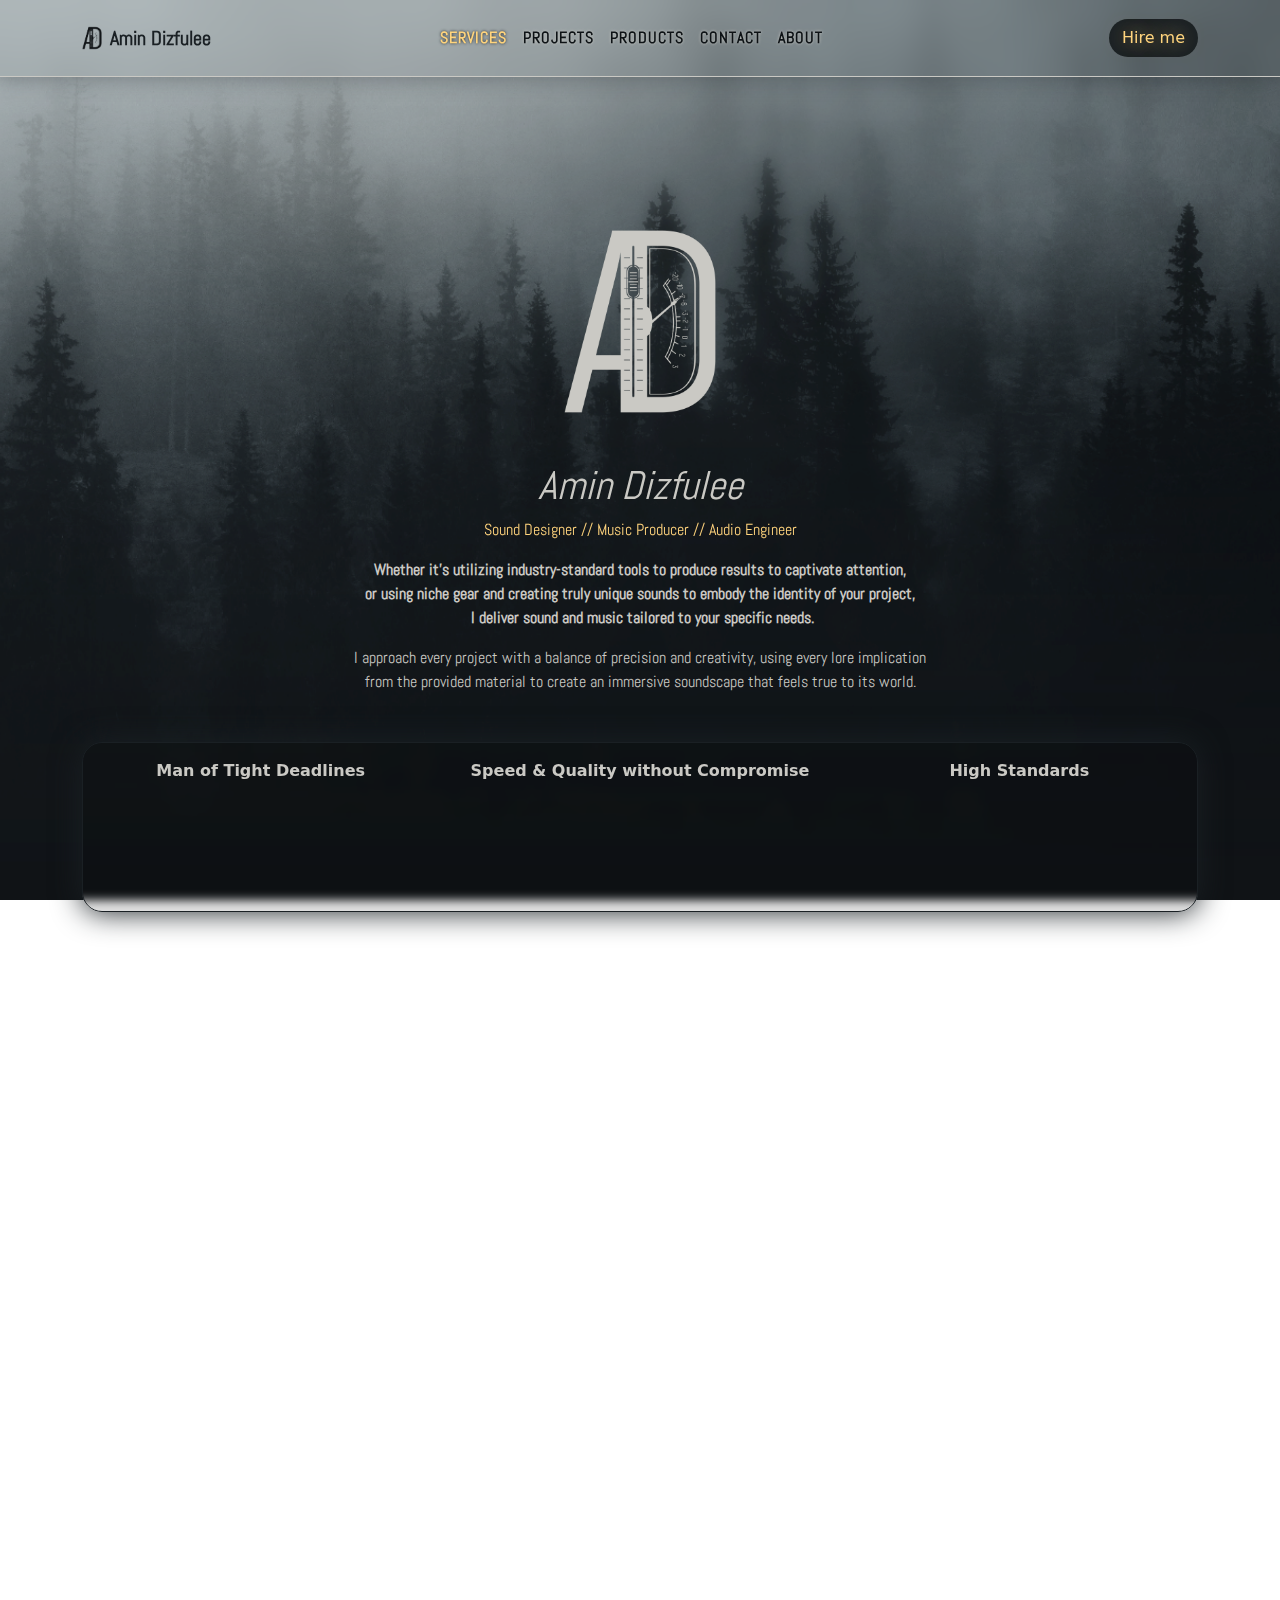
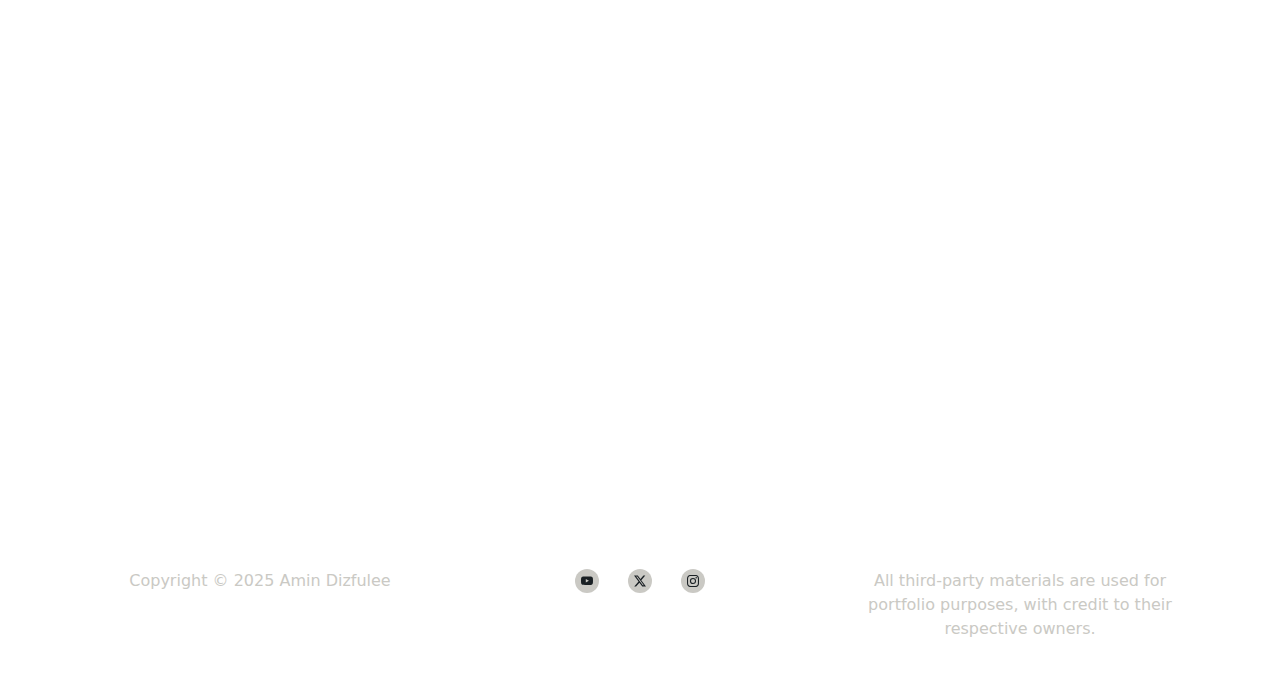
<file: index.html>
<!DOCTYPE html>
<html data-bs-theme="light" lang="en">

<head>
    <meta charset="utf-8">
    <meta name="viewport" content="width=device-width, initial-scale=1.0, shrink-to-fit=no">
    <title>Amin Dizfulee</title>
    <meta name="twitter:description" content="Official website for Amin Dizfulee. Sound Designer and Mix Engineer.">
    <meta name="twitter:card" content="summary">
    <meta property="og:type" content="website">
    <meta name="twitter:title" content="Amin Dizfulee">
    <meta name="description" content="Official website for Amin Dizfulee. Sound Designer and Mix Engineer.">
    <meta property="og:image" content="assets/img/logo-dark-blue.png">
    <link rel="stylesheet" href="assets/bootstrap/css/bootstrap.min.css">
    <link rel="stylesheet" href="https://fonts.googleapis.com/css?family=Abel&amp;display=swap">
    <link rel="stylesheet" href="assets/css/bss-overrides.css">
    <link rel="stylesheet" href="assets/css/aos.min.css">
    <link rel="stylesheet" href="assets/css/Navbar-Centered-Links-icons.css">
    <link rel="stylesheet" href="assets/css/styles.css">
</head>

<body style="background-image: url(&quot;assets/img/background.png&quot;);background-repeat: no-repeat;background-size: cover;background-position: center;background-attachment: fixed;">
    <nav class="navbar navbar-expand-md bg-body py-3" data-aos="fade-down" data-aos-duration="500" data-aos-delay="200" style="background: transparent!important;box-shadow: 0px 0px 20px 2px rgba(26,32,36,0.32);">
        <div class="container"><a class="navbar-brand d-flex align-items-center" href="index.html"><img class="img-fluid me-2" width="943" height="1172" src="assets/img/dark-blue-logo.png" style="width: 20px;"><span style="font-family: Abel, sans-serif;font-weight: bold;color: #1a2024;">Amin Dizfulee</span></a><button data-bs-toggle="collapse" class="navbar-toggler" data-bs-target="#navcol-3"><span class="visually-hidden">Toggle navigation</span><span class="navbar-toggler-icon"></span></button>
            <div class="collapse navbar-collapse me-6" id="navcol-3">
                <ul class="navbar-nav mx-auto">
                    <li class="nav-item"><a class="nav-link active" href="#" style="color: #ffd47d;font-weight: bold;font-family: Abel, sans-serif;border-style: none;text-shadow: 0px 0px 3px #1a2024;">Services</a></li>
                    <li class="nav-item"><a class="nav-link" href="projects.html" style="color: #0d1215;font-weight: bold;font-family: Abel, sans-serif;text-shadow: 0px 0px 3px #cac9c4;">Projects</a></li>
                    <li class="nav-item"><a class="nav-link" href="products.html" style="color: #0d1215;font-weight: bold;font-family: Abel, sans-serif;text-shadow: 0px 0px 3px #cac9c4;">Products</a></li>
                    <li class="nav-item"><a class="nav-link" href="contact.html" style="color: #0d1215;font-weight: bold;font-family: Abel, sans-serif;text-shadow: 0px 0px 3px #cac9c4;">Contact</a></li>
                    <li class="nav-item"><a class="nav-link" href="about.html" style="color: #0d1215;font-weight: bold;font-family: Abel, sans-serif;text-shadow: 0px 0px 3px #cac9c4;">About</a></li>
                </ul>
            </div><a href="contact.html"><button class="btn hire-btn" type="button" style="background: #1a2024;color: #ffd47d;border-color: transparent;border-radius: 50px;text-shadow: 0px 0px 20px rgba(255,212,125,0.78);">Hire me</button></a>
        </div>
    </nav>
    <section class="mb-0">
        <div class="container" style="/*background-image: url('assets/img/background.png');*/background-attachment: fixed;background-size: cover;background-position: center;justify-content: center;align-items: center;">
            <div class="d-flex" style="flex-direction: column;align-items: center;justify-content: center;position: relative;z-index: 2;"><img class="img-fluid d-flex mt-8" width="943" height="1172" data-aos="fade-up" data-aos-duration="700" data-aos-delay="100" data-aos-once="true" src="assets/img/logo-dark-blue.png" style="width: 200px;transform: scale(0.80);">
                <h1 class="mt-3" data-aos="fade-up" data-aos-duration="700" data-aos-delay="150" data-aos-once="true" style="color: #cac9c4;font-style: italic;font-family: Abel, sans-serif;">Amin Dizfulee</h1>
                <p data-aos="fade-up" data-aos-duration="700" data-aos-delay="200" data-aos-once="true" style="color: #ffd47d;z-index: 1;font-family: Abel, sans-serif;text-align: center;">Sound Designer // Music Producer // Audio Engineer</p>
            </div>
            <section>
                <div>
                    <p data-aos="fade-up" data-aos-duration="700" data-aos-delay="250" data-aos-once="true" style="color: #cac9c4;font-family: Abel, sans-serif;text-align: center;font-weight: bold;">Whether it's utilizing industry-standard tools to produce results to captivate attention,<br>or using niche gear and creating truly unique sounds to embody the identity of your project,<br>&nbsp;I deliver sound and music tailored to your specific needs.</p>
                    <p data-aos="fade-up" data-aos-duration="700" data-aos-delay="250" data-aos-once="true" style="color: #cac9c4;font-family: Abel, sans-serif;text-align: center;">I approach every project with a balance of precision and creativity,&nbsp;using every lore implication<br>from the provided material to create an immersive soundscape that feels true to its world.</p>
                </div>
            </section>
        </div>
    </section>
    <section class="mt-5" data-aos="fade-up" data-aos-duration="700" data-aos-delay="200" data-aos-once="true">
        <div class="container">
            <div class="pt-3 mb-0 pb-3" style="background: rgba(0,0,0,0.13);backdrop-filter: blur(5px);-webkit-backdrop-filter: blur(5px);text-align: center;border: 1px solid rgb(26,32,36);border-radius: 20px;box-shadow: 0 0 30px rgb(26,32,36);">
                <div class="row gy-3 row-cols-1 row-cols-sm-1 row-cols-md-3 row-cols-lg-3 row-cols-xl-3 row-cols-xxl-3 ms-xxl-5 me-xxl-5" data-aos="fade-up" data-aos-duration="700" data-aos-once="true">
                    <div class="col">
                        <p class="mb-3" data-aos="fade-up" data-aos-duration="700" data-aos-delay="100" data-aos-once="true" style="color: #cac9c4;text-align: center;font-weight: bold;">Man of Tight Deadlines</p>
                        <p class="mb-0" data-aos="fade-up" data-aos-duration="700" data-aos-delay="200" data-aos-once="true" style="color: #cac9c4;text-align: center;">Doing crunch work for far longer than one should, I have honed my craft to fit tight schedules. Your projects will always be delivered on time.</p>
                    </div>
                    <div class="col">
                        <p class="mb-3" data-aos="fade-up" data-aos-duration="700" data-aos-delay="100" data-aos-once="true" style="color: #cac9c4;text-align: center;font-weight: bold;">Speed &amp; Quality without Compromise</p>
                        <p class="mb-0" data-aos="fade-up" data-aos-duration="700" data-aos-delay="200" data-aos-once="true" style="color: #cac9c4;text-align: center;">I take pride in my efficiency at every job. You can rest assured that my speed never comes at the expense of quality.</p>
                    </div>
                    <div class="col">
                        <p class="mb-3" data-aos="fade-up" data-aos-duration="700" data-aos-delay="100" data-aos-once="true" style="color: #cac9c4;text-align: center;font-weight: bold;">High Standards</p>
                        <p class="mb-0" data-aos="fade-up" data-aos-duration="700" data-aos-delay="200" data-aos-once="true" style="color: #cac9c4;text-align: center;">I have very high expectations when it comes to audio quality. I will elevate your soundscape to those standards. It's only fair to honor the trust you put in me.</p>
                    </div>
                </div>
            </div>
        </div>
    </section>
    <section class="mt-5" data-aos="fade-up" data-aos-duration="700" data-aos-delay="200" data-aos-once="true">
        <div class="container">
            <div class="row gx-4 gy-4 row-cols-1 row-cols-sm-1 row-cols-md-2 row-cols-lg-2 row-cols-xl-2 row-cols-xxl-2 project-row" style="text-align: center;">
                <div class="col"><iframe width="560" height="315" src="https://www.youtube.com/embed/05fhS7g4iDM?si=BMagwPBEITa4mrzh" title="YouTube video player" frameborder="0" allow="accelerometer; autoplay; clipboard-write; encrypted-media; gyroscope; picture-in-picture; web-share" referrerpolicy="strict-origin-when-cross-origin" allowfullscreen></iframe>
                    <h1 style="color: #cac9c4;">BLOODPACT SOUNDTRACK</h1>
                    <p class="mb-1" style="color: #cac9c4;">Role: Composer, Producer, Mix Engineer</p>
                    <p style="color: #cac9c4;font-weight: bold;">Music</p>
                </div>
                <div class="col"><iframe width="560" height="315" src="https://www.youtube.com/embed/g6D-C0aAsO4?si=zvMzOP1CUYr0EhWN" title="YouTube video player" frameborder="0" allow="accelerometer; autoplay; clipboard-write; encrypted-media; gyroscope; picture-in-picture; web-share" referrerpolicy="strict-origin-when-cross-origin" allowfullscreen></iframe>
                    <h1 style="color: #cac9c4;">Genshin Impact [Redesign]</h1>
                    <p class="mb-1" style="color: #cac9c4;">Roles: Sound Designer, Mix Engineer</p>
                    <p style="color: #cac9c4;font-weight: bold;">Sound Design</p>
                </div>
            </div>
        </div>
    </section>
    <section class="mt-4 mt-xxl-5 mb-5" data-aos="fade-up" data-aos-duration="400" data-aos-delay="50" data-aos-once="true" style="color: rgb(255,255,255);text-align: center;"><a class="mt-xxl-0 mb-xxl-0 glow-btn" href="Projects.html" style="text-decoration: none;text-align: center;">
            <h1 class="ms-0 pe-0 mt-0 pt-3 mb-0 pb-3" data-aos="fade-up" data-aos-duration="700" data-aos-once="true" style="color: #ffd47d;font-family: Abel, sans-serif;text-align: center;text-shadow: 0px 0px 20px rgba(255,212,125,0.52);font-size: 25px;text-decoration: none;"><svg xmlns="http://www.w3.org/2000/svg" width="1em" height="1em" fill="currentColor" viewBox="0 0 16 16" class="bi bi-arrow-right me-3 pe-0">
                    <path fill-rule="evenodd" d="M1 8a.5.5 0 0 1 .5-.5h11.793l-3.147-3.146a.5.5 0 0 1 .708-.708l4 4a.5.5 0 0 1 0 .708l-4 4a.5.5 0 0 1-.708-.708L13.293 8.5H1.5A.5.5 0 0 1 1 8"></path>
                </svg>BROWSE MORE PROJECTS<svg xmlns="http://www.w3.org/2000/svg" width="1em" height="1em" fill="currentColor" viewBox="0 0 16 16" class="bi bi-arrow-left ms-3 me-0 pe-0">
                    <path fill-rule="evenodd" d="M15 8a.5.5 0 0 0-.5-.5H2.707l3.147-3.146a.5.5 0 1 0-.708-.708l-4 4a.5.5 0 0 0 0 .708l4 4a.5.5 0 0 0 .708-.708L2.707 8.5H14.5A.5.5 0 0 0 15 8"></path>
                </svg></h1>
        </a></section>
    <section class="mt-5 mt-xxl-5" data-aos="fade-up" data-aos-duration="700" data-aos-delay="200" data-aos-once="true">
        <div class="container">
            <div class="pt-3 mb-0 pb-3" style="background: rgba(0,0,0,0.13);backdrop-filter: blur(5px);-webkit-backdrop-filter: blur(5px);text-align: center;border: 1px solid rgb(26,32,36);border-radius: 20px;box-shadow: 0 0 30px rgb(26,32,36);">
                <h1 class="mt-0 pt-0 mb-4 pb-3" data-aos="fade-up" data-aos-duration="700" data-aos-delay="350" data-aos-once="true" style="color: #ffd47d;font-family: Abel, sans-serif;text-align: center;text-shadow: 0px 0px 20px rgba(255,212,125,0.52);">Services</h1>
                <div class="row gy-3 row-cols-sm-1 row-cols-md-3 row-cols-lg-3 row-cols-xl-3 row-cols-xxl-3 ms-xxl-" data-aos="fade-up" data-aos-duration="700" data-aos-once="true">
                    <div class="col">
                        <p style="color: #cac9c4;text-align: center;font-weight: bold;">Sound Design</p>
                        <p data-aos="fade-up" data-aos-duration="700" data-aos-delay="50" data-aos-once="true" style="color: #cac9c4;text-align: center;"><svg xmlns="http://www.w3.org/2000/svg" width="1em" height="1em" fill="currentColor" viewBox="0 0 16 16" class="bi bi-check-all me-2 pe-0">
                                <path d="M8.97 4.97a.75.75 0 0 1 1.07 1.05l-3.99 4.99a.75.75 0 0 1-1.08.02L2.324 8.384a.75.75 0 1 1 1.06-1.06l2.094 2.093L8.95 4.992a.252.252 0 0 1 .02-.022zm-.92 5.14.92.92a.75.75 0 0 0 1.079-.02l3.992-4.99a.75.75 0 1 0-1.091-1.028L9.477 9.417l-.485-.486-.943 1.179z"></path>
                            </svg>High Quality Sounds // Guaranteed Clarity</p>
                        <p data-aos="fade-up" data-aos-duration="700" data-aos-delay="100" data-aos-once="true" style="color: #cac9c4;text-align: center;"><svg xmlns="http://www.w3.org/2000/svg" width="1em" height="1em" fill="currentColor" viewBox="0 0 16 16" class="bi bi-check-all me-2 pe-0">
                                <path d="M8.97 4.97a.75.75 0 0 1 1.07 1.05l-3.99 4.99a.75.75 0 0 1-1.08.02L2.324 8.384a.75.75 0 1 1 1.06-1.06l2.094 2.093L8.95 4.992a.252.252 0 0 1 .02-.022zm-.92 5.14.92.92a.75.75 0 0 0 1.079-.02l3.992-4.99a.75.75 0 1 0-1.091-1.028L9.477 9.417l-.485-.486-.943 1.179z"></path>
                            </svg>Limitless Imagination // Unique Tonal Identity</p>
                        <p data-aos="fade-up" data-aos-duration="700" data-aos-delay="150" data-aos-once="true" style="color: #cac9c4;text-align: center;"><svg xmlns="http://www.w3.org/2000/svg" width="1em" height="1em" fill="currentColor" viewBox="0 0 16 16" class="bi bi-check-all me-2 pe-0">
                                <path d="M8.97 4.97a.75.75 0 0 1 1.07 1.05l-3.99 4.99a.75.75 0 0 1-1.08.02L2.324 8.384a.75.75 0 1 1 1.06-1.06l2.094 2.093L8.95 4.992a.252.252 0 0 1 .02-.022zm-.92 5.14.92.92a.75.75 0 0 0 1.079-.02l3.992-4.99a.75.75 0 1 0-1.091-1.028L9.477 9.417l-.485-.486-.943 1.179z"></path>
                            </svg>Versatile Skillset // Ready For Any Context</p>
                    </div>
                    <div class="col">
                        <p style="color: #cac9c4;text-align: center;font-weight: bold;">Music Production</p>
                        <p data-aos="fade-up" data-aos-duration="700" data-aos-delay="50" data-aos-once="true" style="color: #cac9c4;text-align: center;"><svg xmlns="http://www.w3.org/2000/svg" width="1em" height="1em" fill="currentColor" viewBox="0 0 16 16" class="bi bi-check-all me-2 pe-0">
                                <path d="M8.97 4.97a.75.75 0 0 1 1.07 1.05l-3.99 4.99a.75.75 0 0 1-1.08.02L2.324 8.384a.75.75 0 1 1 1.06-1.06l2.094 2.093L8.95 4.992a.252.252 0 0 1 .02-.022zm-.92 5.14.92.92a.75.75 0 0 0 1.079-.02l3.992-4.99a.75.75 0 1 0-1.091-1.028L9.477 9.417l-.485-.486-.943 1.179z"></path>
                            </svg>Realism and Synthesis // Boundless Range</p>
                        <p data-aos="fade-up" data-aos-duration="700" data-aos-delay="100" data-aos-once="true" style="color: #cac9c4;text-align: center;"><svg xmlns="http://www.w3.org/2000/svg" width="1em" height="1em" fill="currentColor" viewBox="0 0 16 16" class="bi bi-check-all me-2 pe-0">
                                <path d="M8.97 4.97a.75.75 0 0 1 1.07 1.05l-3.99 4.99a.75.75 0 0 1-1.08.02L2.324 8.384a.75.75 0 1 1 1.06-1.06l2.094 2.093L8.95 4.992a.252.252 0 0 1 .02-.022zm-.92 5.14.92.92a.75.75 0 0 0 1.079-.02l3.992-4.99a.75.75 0 1 0-1.091-1.028L9.477 9.417l-.485-.486-.943 1.179z"></path>
                            </svg>The Right Palette // Tailored Sounds&nbsp;</p>
                        <p data-aos="fade-up" data-aos-duration="700" data-aos-delay="150" data-aos-once="true" style="color: #cac9c4;text-align: center;"><svg xmlns="http://www.w3.org/2000/svg" width="1em" height="1em" fill="currentColor" viewBox="0 0 16 16" class="bi bi-check-all me-2 pe-0">
                                <path d="M8.97 4.97a.75.75 0 0 1 1.07 1.05l-3.99 4.99a.75.75 0 0 1-1.08.02L2.324 8.384a.75.75 0 1 1 1.06-1.06l2.094 2.093L8.95 4.992a.252.252 0 0 1 .02-.022zm-.92 5.14.92.92a.75.75 0 0 0 1.079-.02l3.992-4.99a.75.75 0 1 0-1.091-1.028L9.477 9.417l-.485-.486-.943 1.179z"></path>
                            </svg>Genre Versatility // Jack of Most Trades</p>
                    </div>
                    <div class="col">
                        <p style="color: #cac9c4;text-align: center;font-weight: bold;">Mixing and Mastering</p>
                        <p data-aos="fade-up" data-aos-duration="700" data-aos-delay="50" data-aos-once="true" style="color: #cac9c4;text-align: center;"><svg xmlns="http://www.w3.org/2000/svg" width="1em" height="1em" fill="currentColor" viewBox="0 0 16 16" class="bi bi-check-all me-2 pe-0">
                                <path d="M8.97 4.97a.75.75 0 0 1 1.07 1.05l-3.99 4.99a.75.75 0 0 1-1.08.02L2.324 8.384a.75.75 0 1 1 1.06-1.06l2.094 2.093L8.95 4.992a.252.252 0 0 1 .02-.022zm-.92 5.14.92.92a.75.75 0 0 0 1.079-.02l3.992-4.99a.75.75 0 1 0-1.091-1.028L9.477 9.417l-.485-.486-.943 1.179z"></path>
                            </svg>Commercial Loudness // Guaranteed Clarity</p>
                        <p data-aos="fade-up" data-aos-duration="700" data-aos-delay="50" data-aos-once="true" style="color: #cac9c4;text-align: center;"><svg xmlns="http://www.w3.org/2000/svg" width="1em" height="1em" fill="currentColor" viewBox="0 0 16 16" class="bi bi-check-all me-2 pe-0">
                                <path d="M8.97 4.97a.75.75 0 0 1 1.07 1.05l-3.99 4.99a.75.75 0 0 1-1.08.02L2.324 8.384a.75.75 0 1 1 1.06-1.06l2.094 2.093L8.95 4.992a.252.252 0 0 1 .02-.022zm-.92 5.14.92.92a.75.75 0 0 0 1.079-.02l3.992-4.99a.75.75 0 1 0-1.091-1.028L9.477 9.417l-.485-.486-.943 1.179z"></path>
                            </svg>Industry-Standard Gear // Audio Precision</p>
                        <p data-aos="fade-up" data-aos-duration="700" data-aos-delay="150" data-aos-once="true" style="color: #cac9c4;text-align: center;"><svg xmlns="http://www.w3.org/2000/svg" width="1em" height="1em" fill="currentColor" viewBox="0 0 16 16" class="bi bi-check-all me-2 pe-0">
                                <path d="M8.97 4.97a.75.75 0 0 1 1.07 1.05l-3.99 4.99a.75.75 0 0 1-1.08.02L2.324 8.384a.75.75 0 1 1 1.06-1.06l2.094 2.093L8.95 4.992a.252.252 0 0 1 .02-.022zm-.92 5.14.92.92a.75.75 0 0 0 1.079-.02l3.992-4.99a.75.75 0 1 0-1.091-1.028L9.477 9.417l-.485-.486-.943 1.179z"></path>
                            </svg>Gritty or Smooth // Perfect Tonal Balance</p>
                    </div>
                </div>
            </div>
        </div>
    </section>
    <section class="mt-4 mt-xxl-5 mb-5" data-aos="fade-up" data-aos-duration="400" data-aos-delay="50" data-aos-once="true" style="color: rgb(255,255,255);text-align: center;"><a class="glow-btn" href="contact.html" style="text-decoration: none;">
            <h1 class="ms-0 pe-0 mt-0 pt-3 mb-0 pb-3" data-aos="fade-up" data-aos-duration="700" data-aos-once="true" style="color: #ffd47d;font-family: Abel, sans-serif;text-align: center;text-shadow: 0px 0px 20px rgba(255,212,125,0.52);font-size: 25px;text-decoration: none;"><svg xmlns="http://www.w3.org/2000/svg" width="1em" height="1em" fill="currentColor" viewBox="0 0 16 16" class="bi bi-arrow-right me-3 pe-0">
                    <path fill-rule="evenodd" d="M1 8a.5.5 0 0 1 .5-.5h11.793l-3.147-3.146a.5.5 0 0 1 .708-.708l4 4a.5.5 0 0 1 0 .708l-4 4a.5.5 0 0 1-.708-.708L13.293 8.5H1.5A.5.5 0 0 1 1 8"></path>
                </svg>I AM AVAILABLE - HIRE ME!<svg xmlns="http://www.w3.org/2000/svg" width="1em" height="1em" fill="currentColor" viewBox="0 0 16 16" class="bi bi-arrow-left ms-3 me-0 pe-0">
                    <path fill-rule="evenodd" d="M15 8a.5.5 0 0 0-.5-.5H2.707l3.147-3.146a.5.5 0 1 0-.708-.708l-4 4a.5.5 0 0 0 0 .708l4 4a.5.5 0 0 0 .708-.708L2.707 8.5H14.5A.5.5 0 0 0 15 8"></path>
                </svg></h1>
        </a></section>
    <footer class="text-center bg-body py-4" style="background: transparent!important;">
        <div class="container">
            <div class="row row-cols-1 row-cols-lg-3">
                <div class="col">
                    <p class="my-2" style="color: #cac9c4;">Copyright&nbsp;© 2025 Amin Dizfulee</p>
                </div>
                <div class="col">
                    <ul class="list-inline my-2">
                        <li class="list-inline-item me-4"><a class="bs-icon-circle bs-icon-primary bs-icon" href="https://www.youtube.com/@darkmax204" style="color: #1a2024;background: #cac9c4;"><svg xmlns="http://www.w3.org/2000/svg" width="1em" height="1em" fill="currentColor" viewBox="0 0 16 16" class="bi bi-youtube" style="color: #1a2024;">
                                    <path d="M8.051 1.999h.089c.822.003 4.987.033 6.11.335a2.01 2.01 0 0 1 1.415 1.42c.101.38.172.883.22 1.402l.01.104.022.26.008.104c.065.914.073 1.77.074 1.957v.075c-.001.194-.01 1.108-.082 2.06l-.008.105-.009.104c-.05.572-.124 1.14-.235 1.558a2.007 2.007 0 0 1-1.415 1.42c-1.16.312-5.569.334-6.18.335h-.142c-.309 0-1.587-.006-2.927-.052l-.17-.006-.087-.004-.171-.007-.171-.007c-1.11-.049-2.167-.128-2.654-.26a2.007 2.007 0 0 1-1.415-1.419c-.111-.417-.185-.986-.235-1.558L.09 9.82l-.008-.104A31.4 31.4 0 0 1 0 7.68v-.123c.002-.215.01-.958.064-1.778l.007-.103.003-.052.008-.104.022-.26.01-.104c.048-.519.119-1.023.22-1.402a2.007 2.007 0 0 1 1.415-1.42c.487-.13 1.544-.21 2.654-.26l.17-.007.172-.006.086-.003.171-.007A99.788 99.788 0 0 1 7.858 2h.193zM6.4 5.209v4.818l4.157-2.408z"></path>
                                </svg></a></li>
                        <li class="list-inline-item me-4" style="color: #ffffff;"><a class="bs-icon-circle bs-icon-primary bs-icon" href="https://x.com/darkmax204" style="color: #ffffff;background: #cac9c4;"><svg xmlns="http://www.w3.org/2000/svg" width="1em" height="1em" fill="currentColor" viewBox="0 0 16 16" class="bi bi-twitter-x" style="color: #1a2024;">
                                    <path d="M12.6.75h2.454l-5.36 6.142L16 15.25h-4.937l-3.867-5.07-4.425 5.07H.316l5.733-6.57L0 .75h5.063l3.495 4.633L12.601.75Zm-.86 13.028h1.36L4.323 2.145H2.865l8.875 11.633Z"></path>
                                </svg></a></li>
                        <li class="list-inline-item" style="color: #ffffff;"><a class="bs-icon-circle bs-icon-primary bs-icon" href="https://www.instagram.com/amin.dizfulee?igsh=MXhqcjJsMzNhMWNneg%3D%3D&amp;utm_source=qr" style="color: #ffffff;background: #cac9c4;"><svg xmlns="http://www.w3.org/2000/svg" width="1em" height="1em" fill="currentColor" viewBox="0 0 16 16" class="bi bi-instagram" style="color: #1a2024;">
                                    <path d="M8 0C5.829 0 5.556.01 4.703.048 3.85.088 3.269.222 2.76.42a3.917 3.917 0 0 0-1.417.923A3.927 3.927 0 0 0 .42 2.76C.222 3.268.087 3.85.048 4.7.01 5.555 0 5.827 0 8.001c0 2.172.01 2.444.048 3.297.04.852.174 1.433.372 1.942.205.526.478.972.923 1.417.444.445.89.719 1.416.923.51.198 1.09.333 1.942.372C5.555 15.99 5.827 16 8 16s2.444-.01 3.298-.048c.851-.04 1.434-.174 1.943-.372a3.916 3.916 0 0 0 1.416-.923c.445-.445.718-.891.923-1.417.197-.509.332-1.09.372-1.942C15.99 10.445 16 10.173 16 8s-.01-2.445-.048-3.299c-.04-.851-.175-1.433-.372-1.941a3.926 3.926 0 0 0-.923-1.417A3.911 3.911 0 0 0 13.24.42c-.51-.198-1.092-.333-1.943-.372C10.443.01 10.172 0 7.998 0h.003zm-.717 1.442h.718c2.136 0 2.389.007 3.232.046.78.035 1.204.166 1.486.275.373.145.64.319.92.599.28.28.453.546.598.92.11.281.24.705.275 1.485.039.843.047 1.096.047 3.231s-.008 2.389-.047 3.232c-.035.78-.166 1.203-.275 1.485a2.47 2.47 0 0 1-.599.919c-.28.28-.546.453-.92.598-.28.11-.704.24-1.485.276-.843.038-1.096.047-3.232.047s-2.39-.009-3.233-.047c-.78-.036-1.203-.166-1.485-.276a2.478 2.478 0 0 1-.92-.598 2.48 2.48 0 0 1-.6-.92c-.109-.281-.24-.705-.275-1.485-.038-.843-.046-1.096-.046-3.233 0-2.136.008-2.388.046-3.231.036-.78.166-1.204.276-1.486.145-.373.319-.64.599-.92.28-.28.546-.453.92-.598.282-.11.705-.24 1.485-.276.738-.034 1.024-.044 2.515-.045v.002zm4.988 1.328a.96.96 0 1 0 0 1.92.96.96 0 0 0 0-1.92zm-4.27 1.122a4.109 4.109 0 1 0 0 8.217 4.109 4.109 0 0 0 0-8.217zm0 1.441a2.667 2.667 0 1 1 0 5.334 2.667 2.667 0 0 1 0-5.334"></path>
                                </svg></a></li>
                    </ul>
                </div>
                <div class="col">
                    <p class="my-2" style="color: #cac9c4;">All third-party materials are used for portfolio purposes, with credit to their respective owners.</p>
                </div>
            </div>
        </div>
    </footer>
    <script src="assets/bootstrap/js/bootstrap.min.js"></script>
    <script src="assets/js/aos.min.js"></script>
    <script src="assets/js/bs-init.js"></script>
</body>

</html>
</file>
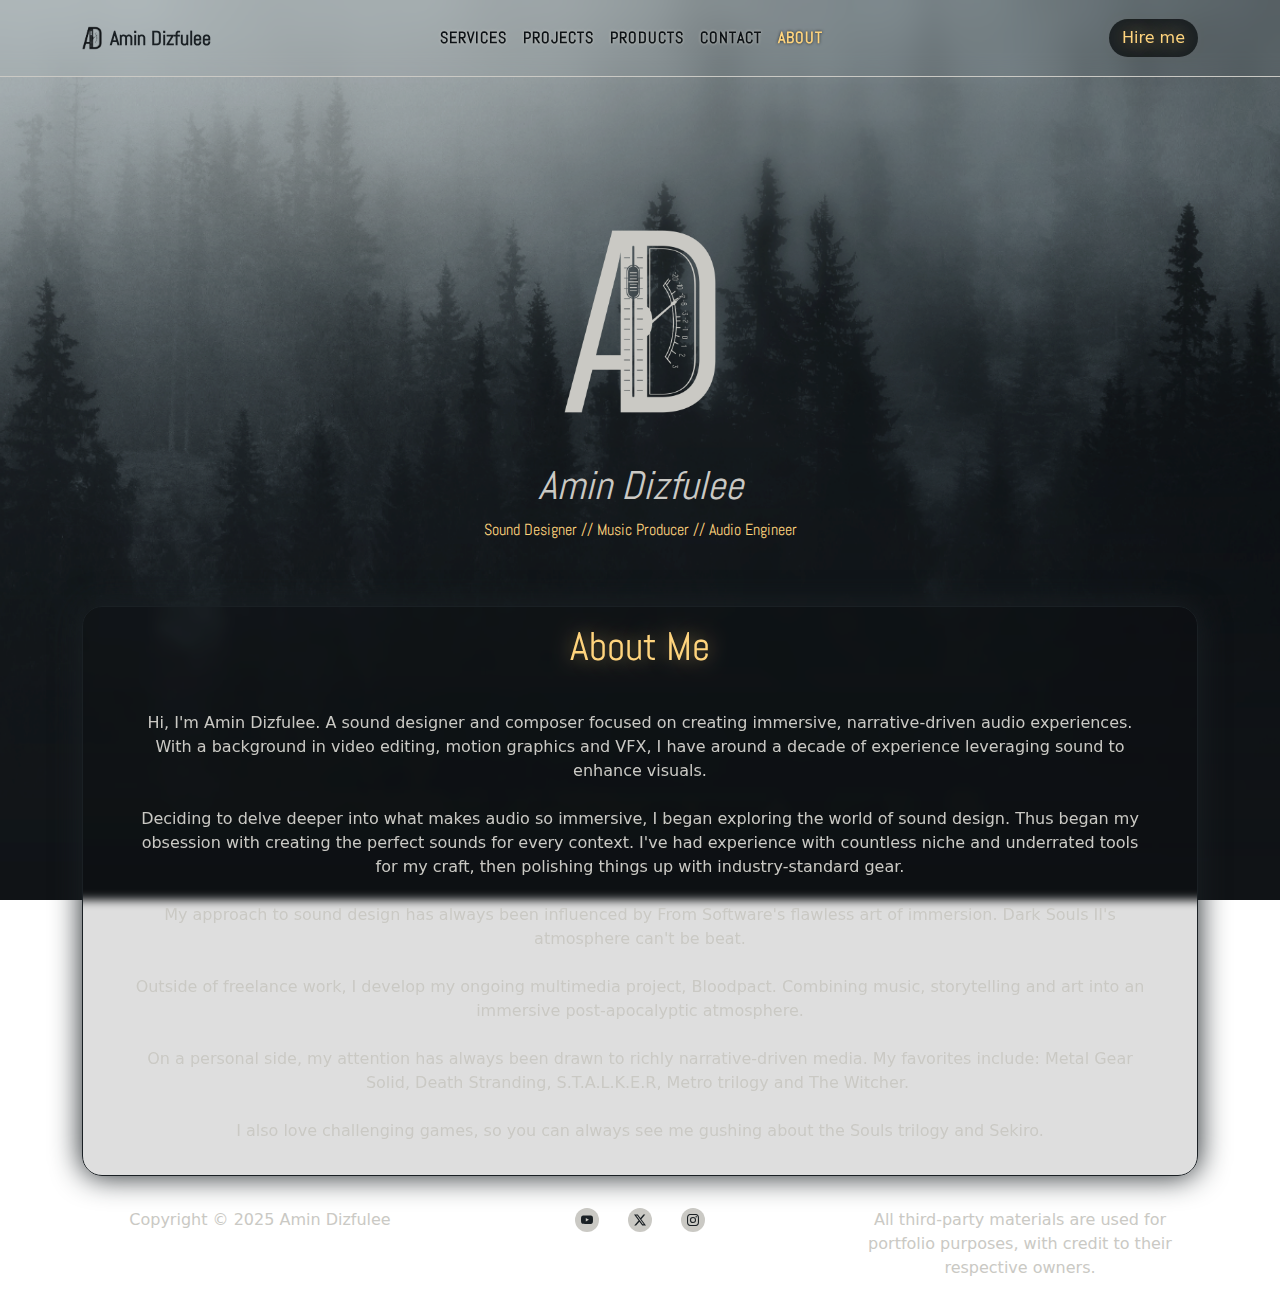
<file: about.html>
<!DOCTYPE html>
<html data-bs-theme="light" lang="en">

<head>
    <meta charset="utf-8">
    <meta name="viewport" content="width=device-width, initial-scale=1.0, shrink-to-fit=no">
    <title>Amin Dizfulee</title>
    <meta name="twitter:description" content="Official website for Amin Dizfulee. Sound Designer and Mix Engineer.">
    <meta name="twitter:card" content="summary">
    <meta property="og:type" content="website">
    <meta name="twitter:title" content="Amin Dizfulee">
    <meta name="description" content="Official website for Amin Dizfulee. Sound Designer and Mix Engineer.">
    <meta property="og:image" content="assets/img/logo-dark-blue.png">
    <link rel="stylesheet" href="assets/bootstrap/css/bootstrap.min.css">
    <link rel="stylesheet" href="https://fonts.googleapis.com/css?family=Abel&amp;display=swap">
    <link rel="stylesheet" href="assets/css/bss-overrides.css">
    <link rel="stylesheet" href="assets/css/aos.min.css">
    <link rel="stylesheet" href="assets/css/Navbar-Centered-Links-icons.css">
    <link rel="stylesheet" href="assets/css/styles.css">
</head>

<body style="background-image: url(&quot;assets/img/background.png&quot;);background-repeat: no-repeat;background-size: cover;background-position: center;background-attachment: fixed;">
    <nav class="navbar navbar-expand-md bg-body py-3" data-aos="fade-down" data-aos-duration="500" data-aos-delay="200" style="background: transparent!important;">
        <div class="container"><a class="navbar-brand d-flex align-items-center" href="index.html"><img class="img-fluid me-2" width="943" height="1172" src="assets/img/dark-blue-logo.png" style="width: 20px;"><span style="font-family: Abel, sans-serif;font-weight: bold;color: #1a2024;">Amin Dizfulee</span></a><button data-bs-toggle="collapse" class="navbar-toggler" data-bs-target="#navcol-3"><span class="visually-hidden">Toggle navigation</span><span class="navbar-toggler-icon"></span></button>
            <div class="collapse navbar-collapse me-6" id="navcol-3">
                <ul class="navbar-nav mx-auto">
                    <li class="nav-item"><a class="nav-link" href="index.html" style="color: #0d1216;font-weight: bold;font-family: Abel, sans-serif;border-style: none;text-shadow: 0px 0px 3px #cac9c4;">Services</a></li>
                    <li class="nav-item"><a class="nav-link" href="projects.html" style="color: #0d1215;font-weight: bold;font-family: Abel, sans-serif;text-shadow: 0px 0px 3px #cac9c4;">Projects</a></li>
                    <li class="nav-item"><a class="nav-link" href="products.html" style="color: #0d1215;font-weight: bold;font-family: Abel, sans-serif;text-shadow: 0px 0px 3px #cac9c4;">Products</a></li>
                    <li class="nav-item"><a class="nav-link" href="contact.html" style="color: #0d1215;font-weight: bold;font-family: Abel, sans-serif;text-shadow: 0px 0px 3px #cac9c4;">Contact</a></li>
                    <li class="nav-item"><a class="nav-link active" href="about.html" style="color: #ffd47d;font-weight: bold;font-family: Abel, sans-serif;text-shadow: 0px 0px 3px #1a2024;">About</a></li>
                </ul>
            </div><a href="contact.html"><button class="btn hire-btn" type="button" style="background: #1a2024;color: #ffd47d;border-color: transparent;border-radius: 50px;text-shadow: 0px 0px 20px rgba(255,212,125,0.78);">Hire me</button></a>
        </div>
    </nav>
    <section class="mb-0">
        <div class="container" style="/*background-image: url('assets/img/background.png');*/background-attachment: fixed;background-size: cover;background-position: center;justify-content: center;align-items: center;">
            <div class="d-flex" style="flex-direction: column;align-items: center;justify-content: center;position: relative;z-index: 2;"><img class="img-fluid d-flex mt-8" width="943" height="1172" data-aos="fade-up" data-aos-duration="700" data-aos-delay="100" data-aos-once="true" src="assets/img/logo-dark-blue.png" style="width: 200px;transform: scale(0.80);">
                <h1 class="mt-3" data-aos="fade-up" data-aos-duration="700" data-aos-delay="150" data-aos-once="true" style="color: #cac9c4;font-style: italic;font-family: Abel, sans-serif;">Amin Dizfulee</h1>
                <p data-aos="fade-up" data-aos-duration="700" data-aos-delay="200" data-aos-once="true" style="color: #ffd47d;z-index: 1;font-family: Abel, sans-serif;text-align: center;">Sound Designer // Music Producer // Audio Engineer</p>
            </div>
            <section>
                <div></div>
            </section>
        </div>
    </section>
    <section class="mt-5" data-aos="fade-up" data-aos-duration="700" data-aos-delay="200" data-aos-once="true">
        <div class="container">
            <div class="pt-3 mb-0 pb-3" style="background: rgba(0,0,0,0.13);backdrop-filter: blur(5px);-webkit-backdrop-filter: blur(5px);text-align: center;border: 1px solid rgb(26,32,36);border-radius: 20px;box-shadow: 0 0 30px rgb(26,32,36);">
                <h1 class="mt-0 pt-0 mb-4 pb-3" data-aos="fade-up" data-aos-duration="700" data-aos-delay="350" data-aos-once="true" style="color: #ffd47d;font-family: Abel, sans-serif;text-align: center;text-shadow: 0px 0px 20px rgba(255,212,125,0.52);">About Me</h1>
                <p class="ms-5 me-5" data-aos="fade-up" data-aos-duration="700" data-aos-delay="450" style="color: #cac9c4;">Hi, I'm Amin Dizfulee. A sound designer and composer focused on creating immersive, narrative-driven audio experiences. With a background in video editing, motion graphics and VFX, I have around a decade of experience leveraging sound to enhance visuals.<br><br>Deciding to delve deeper into what makes audio so immersive, I began exploring the world of sound design. Thus began my obsession with creating the perfect sounds for every context. I've had experience with countless niche and underrated tools for my craft, then polishing things up with industry-standard gear.<br><br>My approach to sound design has always been influenced by From Software's flawless art of immersion. Dark Souls II's atmosphere can't be beat.<br><br>Outside of freelance work, I develop my ongoing multimedia project, Bloodpact. Combining music, storytelling and art into an immersive post-apocalyptic atmosphere.<br><br>On a personal side, my attention has always been drawn to richly narrative-driven media. My favorites include:&nbsp;Metal Gear Solid, Death Stranding, S.T.A.L.K.E.R, Metro trilogy and The Witcher.&nbsp;<br><br>I also love challenging games, so you can always see me gushing about the Souls trilogy and Sekiro.</p>
            </div>
        </div>
    </section>
    <footer class="text-center bg-body py-4" style="background: transparent!important;">
        <div class="container">
            <div class="row row-cols-1 row-cols-lg-3">
                <div class="col">
                    <p class="my-2" style="color: #cac9c4;">Copyright&nbsp;© 2025 Amin Dizfulee</p>
                </div>
                <div class="col">
                    <ul class="list-inline my-2">
                        <li class="list-inline-item me-4"><a class="bs-icon-circle bs-icon-primary bs-icon" href="https://www.youtube.com/@darkmax204" style="color: #1a2024;background: #cac9c4;"><svg xmlns="http://www.w3.org/2000/svg" width="1em" height="1em" fill="currentColor" viewBox="0 0 16 16" class="bi bi-youtube" style="color: #1a2024;">
                                    <path d="M8.051 1.999h.089c.822.003 4.987.033 6.11.335a2.01 2.01 0 0 1 1.415 1.42c.101.38.172.883.22 1.402l.01.104.022.26.008.104c.065.914.073 1.77.074 1.957v.075c-.001.194-.01 1.108-.082 2.06l-.008.105-.009.104c-.05.572-.124 1.14-.235 1.558a2.007 2.007 0 0 1-1.415 1.42c-1.16.312-5.569.334-6.18.335h-.142c-.309 0-1.587-.006-2.927-.052l-.17-.006-.087-.004-.171-.007-.171-.007c-1.11-.049-2.167-.128-2.654-.26a2.007 2.007 0 0 1-1.415-1.419c-.111-.417-.185-.986-.235-1.558L.09 9.82l-.008-.104A31.4 31.4 0 0 1 0 7.68v-.123c.002-.215.01-.958.064-1.778l.007-.103.003-.052.008-.104.022-.26.01-.104c.048-.519.119-1.023.22-1.402a2.007 2.007 0 0 1 1.415-1.42c.487-.13 1.544-.21 2.654-.26l.17-.007.172-.006.086-.003.171-.007A99.788 99.788 0 0 1 7.858 2h.193zM6.4 5.209v4.818l4.157-2.408z"></path>
                                </svg></a></li>
                        <li class="list-inline-item me-4" style="color: #ffffff;"><a class="bs-icon-circle bs-icon-primary bs-icon" href="https://x.com/darkmax204" style="color: #ffffff;background: #cac9c4;"><svg xmlns="http://www.w3.org/2000/svg" width="1em" height="1em" fill="currentColor" viewBox="0 0 16 16" class="bi bi-twitter-x" style="color: #1a2024;">
                                    <path d="M12.6.75h2.454l-5.36 6.142L16 15.25h-4.937l-3.867-5.07-4.425 5.07H.316l5.733-6.57L0 .75h5.063l3.495 4.633L12.601.75Zm-.86 13.028h1.36L4.323 2.145H2.865l8.875 11.633Z"></path>
                                </svg></a></li>
                        <li class="list-inline-item" style="color: #ffffff;"><a class="bs-icon-circle bs-icon-primary bs-icon" href="https://www.instagram.com/amin.dizfulee?igsh=MXhqcjJsMzNhMWNneg%3D%3D&amp;utm_source=qr" style="color: #ffffff;background: #cac9c4;"><svg xmlns="http://www.w3.org/2000/svg" width="1em" height="1em" fill="currentColor" viewBox="0 0 16 16" class="bi bi-instagram" style="color: #1a2024;">
                                    <path d="M8 0C5.829 0 5.556.01 4.703.048 3.85.088 3.269.222 2.76.42a3.917 3.917 0 0 0-1.417.923A3.927 3.927 0 0 0 .42 2.76C.222 3.268.087 3.85.048 4.7.01 5.555 0 5.827 0 8.001c0 2.172.01 2.444.048 3.297.04.852.174 1.433.372 1.942.205.526.478.972.923 1.417.444.445.89.719 1.416.923.51.198 1.09.333 1.942.372C5.555 15.99 5.827 16 8 16s2.444-.01 3.298-.048c.851-.04 1.434-.174 1.943-.372a3.916 3.916 0 0 0 1.416-.923c.445-.445.718-.891.923-1.417.197-.509.332-1.09.372-1.942C15.99 10.445 16 10.173 16 8s-.01-2.445-.048-3.299c-.04-.851-.175-1.433-.372-1.941a3.926 3.926 0 0 0-.923-1.417A3.911 3.911 0 0 0 13.24.42c-.51-.198-1.092-.333-1.943-.372C10.443.01 10.172 0 7.998 0h.003zm-.717 1.442h.718c2.136 0 2.389.007 3.232.046.78.035 1.204.166 1.486.275.373.145.64.319.92.599.28.28.453.546.598.92.11.281.24.705.275 1.485.039.843.047 1.096.047 3.231s-.008 2.389-.047 3.232c-.035.78-.166 1.203-.275 1.485a2.47 2.47 0 0 1-.599.919c-.28.28-.546.453-.92.598-.28.11-.704.24-1.485.276-.843.038-1.096.047-3.232.047s-2.39-.009-3.233-.047c-.78-.036-1.203-.166-1.485-.276a2.478 2.478 0 0 1-.92-.598 2.48 2.48 0 0 1-.6-.92c-.109-.281-.24-.705-.275-1.485-.038-.843-.046-1.096-.046-3.233 0-2.136.008-2.388.046-3.231.036-.78.166-1.204.276-1.486.145-.373.319-.64.599-.92.28-.28.546-.453.92-.598.282-.11.705-.24 1.485-.276.738-.034 1.024-.044 2.515-.045v.002zm4.988 1.328a.96.96 0 1 0 0 1.92.96.96 0 0 0 0-1.92zm-4.27 1.122a4.109 4.109 0 1 0 0 8.217 4.109 4.109 0 0 0 0-8.217zm0 1.441a2.667 2.667 0 1 1 0 5.334 2.667 2.667 0 0 1 0-5.334"></path>
                                </svg></a></li>
                    </ul>
                </div>
                <div class="col">
                    <p class="my-2" style="color: #cac9c4;">All third-party materials are used for portfolio purposes, with credit to their respective owners.</p>
                </div>
            </div>
        </div>
    </footer>
    <script src="assets/bootstrap/js/bootstrap.min.js"></script>
    <script src="assets/js/aos.min.js"></script>
    <script src="assets/js/bs-init.js"></script>
</body>

</html>
</file>
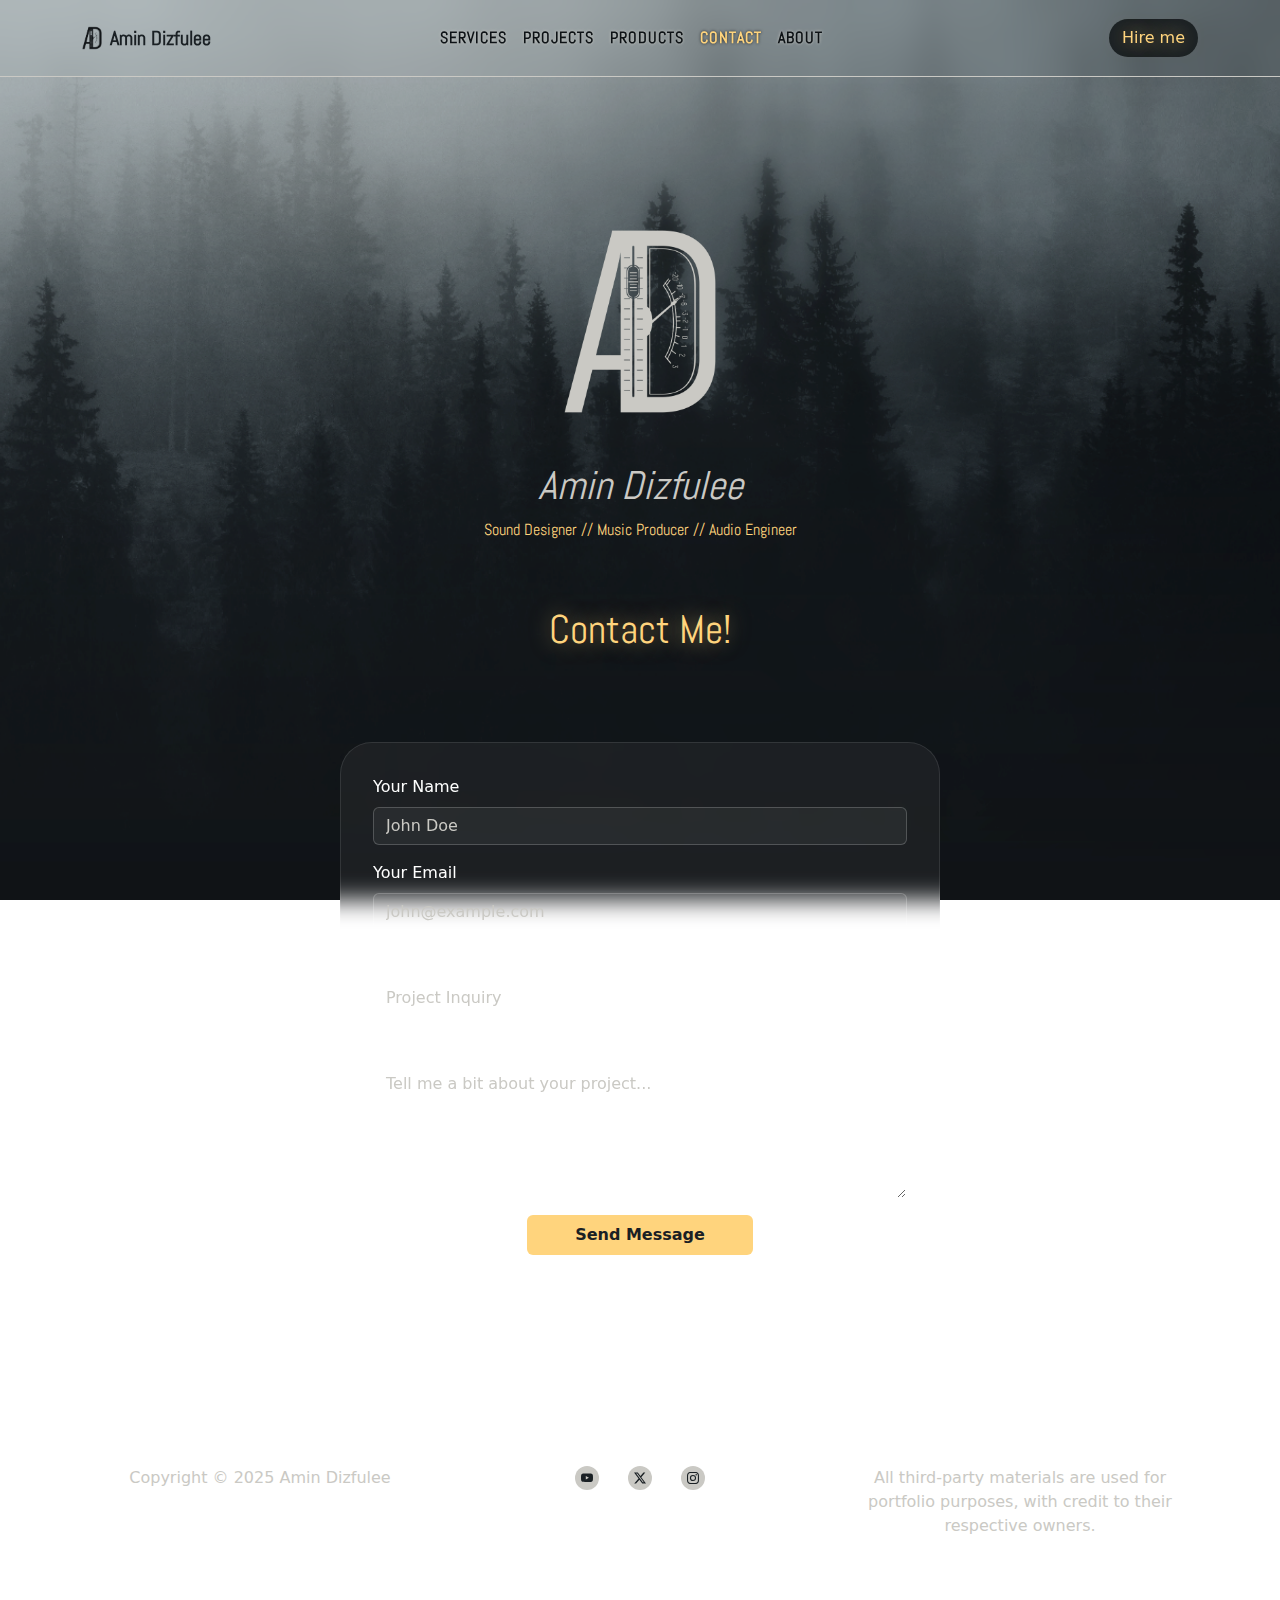
<file: contact.html>
<!DOCTYPE html>
<html data-bs-theme="light" lang="en">

<head>
    <meta charset="utf-8">
    <meta name="viewport" content="width=device-width, initial-scale=1.0, shrink-to-fit=no">
    <title>Amin Dizfulee</title>
    <meta name="twitter:description" content="Official website for Amin Dizfulee. Sound Designer and Mix Engineer.">
    <meta name="twitter:card" content="summary">
    <meta property="og:type" content="website">
    <meta name="twitter:title" content="Amin Dizfulee">
    <meta name="description" content="Official website for Amin Dizfulee. Sound Designer and Mix Engineer.">
    <meta property="og:image" content="assets/img/logo-dark-blue.png">
    <link rel="stylesheet" href="assets/bootstrap/css/bootstrap.min.css">
    <link rel="stylesheet" href="https://fonts.googleapis.com/css?family=Abel&amp;display=swap">
    <link rel="stylesheet" href="assets/css/bss-overrides.css">
    <link rel="stylesheet" href="assets/css/aos.min.css">
    <link rel="stylesheet" href="assets/css/Navbar-Centered-Links-icons.css">
    <link rel="stylesheet" href="assets/css/styles.css">
</head>

<body style="background-image: url(&quot;assets/img/background.png&quot;);background-repeat: no-repeat;background-size: cover;background-position: center;background-attachment: fixed;">
    <nav class="navbar navbar-expand-md bg-body py-3" data-aos="fade-down" data-aos-duration="500" data-aos-delay="200" style="background: transparent!important;">
        <div class="container"><a class="navbar-brand d-flex align-items-center" href="index.html"><img class="img-fluid me-2" width="943" height="1172" src="assets/img/dark-blue-logo.png" style="width: 20px;"><span style="font-family: Abel, sans-serif;font-weight: bold;color: #1a2024;">Amin Dizfulee</span></a><button data-bs-toggle="collapse" class="navbar-toggler" data-bs-target="#navcol-3"><span class="visually-hidden">Toggle navigation</span><span class="navbar-toggler-icon"></span></button>
            <div class="collapse navbar-collapse me-6" id="navcol-3">
                <ul class="navbar-nav mx-auto">
                    <li class="nav-item"><a class="nav-link" href="index.html" style="color: #0d1216;font-weight: bold;font-family: Abel, sans-serif;border-style: none;text-shadow: 0px 0px 3px #cac9c4;">Services</a></li>
                    <li class="nav-item"><a class="nav-link" href="projects.html" style="color: #0d1215;font-weight: bold;font-family: Abel, sans-serif;text-shadow: 0px 0px 3px #cac9c4;">Projects</a></li>
                    <li class="nav-item"><a class="nav-link" href="products.html" style="color: #0d1215;font-weight: bold;font-family: Abel, sans-serif;text-shadow: 0px 0px 3px #cac9c4;">Products</a></li>
                    <li class="nav-item"><a class="nav-link active" href="#" style="color: #ffd47d;font-weight: bold;font-family: Abel, sans-serif;text-shadow: 0px 0px 3px #1a2024;">Contact</a></li>
                    <li class="nav-item"><a class="nav-link" href="about.html" style="color: #0d1215;font-weight: bold;font-family: Abel, sans-serif;text-shadow: 0px 0px 3px #cac9c4;">About</a></li>
                </ul>
            </div><a href="contact.html"><button class="btn hire-btn" type="button" style="background: #1a2024;color: #ffd47d;border-color: transparent;border-radius: 50px;text-shadow: 0px 0px 20px rgba(255,212,125,0.78);">Hire me</button></a>
        </div>
    </nav>
    <section class="mb-0">
        <div class="container" style="/*background-image: url('assets/img/background.png');*/background-attachment: fixed;background-size: cover;background-position: center;justify-content: center;align-items: center;">
            <div class="d-flex" style="flex-direction: column;align-items: center;justify-content: center;position: relative;z-index: 2;"><img class="img-fluid d-flex mt-8" width="943" height="1172" data-aos="fade-up" data-aos-duration="700" data-aos-delay="100" data-aos-once="true" src="assets/img/logo-dark-blue.png" style="width: 200px;transform: scale(0.80);">
                <h1 class="mt-3" data-aos="fade-up" data-aos-duration="700" data-aos-delay="150" data-aos-once="true" style="color: #cac9c4;font-style: italic;font-family: Abel, sans-serif;">Amin Dizfulee</h1>
                <p data-aos="fade-up" data-aos-duration="700" data-aos-delay="200" data-aos-once="true" style="color: #ffd47d;z-index: 1;font-family: Abel, sans-serif;text-align: center;">Sound Designer // Music Producer // Audio Engineer</p>
            </div>
        </div>
    </section>
    <section></section>
    <section class="mt-5" data-aos="fade-up" data-aos-duration="700" data-aos-delay="200" data-aos-once="true">
        <div class="container" style="width: 1150px;">
            <h1 class="mt-0 pt-0 mb-4 pb-3" data-aos="fade-up" data-aos-duration="700" data-aos-delay="350" data-aos-once="true" style="color: #ffd47d;font-family: Abel, sans-serif;text-align: center;text-shadow: 0px 0px 20px rgba(255,212,125,0.52);">Contact Me!</h1>
            <section class="position-relative py-4 py-xl-5">
                <div class="container position-relative"><form class="contact-form" name="contact" method="POST" data-netlify="true" action="/sent.html">
  <input type="hidden" name="form-name" value="contact">

  <!-- Name -->
  <div class="mb-3">
    <label for="name" class="form-label">Your Name</label>
    <input type="text" class="form-control" id="name" name="name" placeholder="John Doe" required>
  </div>

  <!-- Email -->
  <div class="mb-3">
    <label for="email" class="form-label">Your Email</label>
    <input type="email" class="form-control" id="email" name="email" placeholder="john@example.com" required>
  </div>

  <!-- Subject -->
  <div class="mb-3">
    <label for="subject" class="form-label">Subject</label>
    <input type="text" class="form-control" id="subject" name="subject" placeholder="Project Inquiry" required>
  </div>

  <!-- Message -->
  <div class="mb-3">
    <label for="message" class="form-label">Message</label>
    <textarea class="form-control" id="message" name="message" rows="5" placeholder="Tell me a bit about your project..." required></textarea>
  </div>

  <!-- Submit Button -->
  <div class="text-center">
    <button type="submit" class="btn btn-primary px-5 py-2">Send Message</button>
  </div>
</form>
</div>
            </section>
        </div>
    </section>
    <section class="mt-0" data-aos="fade-up" data-aos-duration="700" data-aos-delay="200" data-aos-once="true">
        <div class="container">
            <div class="pt-3 mb-0 pb-3" style="background: rgba(0,0,0,0.13);backdrop-filter: blur(5px);-webkit-backdrop-filter: blur(5px);text-align: center;border: 1px solid rgb(26,32,36);border-radius: 20px;box-shadow: 0 0 30px rgb(26,32,36);">
                <p class="ms-5 me-5 mb-3" data-aos="fade-up" data-aos-duration="700" data-aos-delay="450" style="color: #cac9c4;font-weight: bold;">If, for any reason, the contact form does not function, please contact me at: amindizfuleebusiness@gmail.com</p>
                <p class="ms-5 me-5 mb-0" data-aos="fade-up" data-aos-duration="700" data-aos-delay="450" style="color: #cac9c4;">Thank you for your understanding. Web development is very new to me.</p>
            </div>
        </div>
    </section>
    <footer class="text-center bg-body py-4" style="background: transparent!important;">
        <div class="container">
            <div class="row row-cols-1 row-cols-lg-3">
                <div class="col">
                    <p class="my-2" style="color: #cac9c4;">Copyright&nbsp;© 2025 Amin Dizfulee</p>
                </div>
                <div class="col">
                    <ul class="list-inline my-2">
                        <li class="list-inline-item me-4"><a class="bs-icon-circle bs-icon-primary bs-icon" href="https://www.youtube.com/@darkmax204" style="color: #1a2024;background: #cac9c4;"><svg xmlns="http://www.w3.org/2000/svg" width="1em" height="1em" fill="currentColor" viewBox="0 0 16 16" class="bi bi-youtube" style="color: #1a2024;">
                                    <path d="M8.051 1.999h.089c.822.003 4.987.033 6.11.335a2.01 2.01 0 0 1 1.415 1.42c.101.38.172.883.22 1.402l.01.104.022.26.008.104c.065.914.073 1.77.074 1.957v.075c-.001.194-.01 1.108-.082 2.06l-.008.105-.009.104c-.05.572-.124 1.14-.235 1.558a2.007 2.007 0 0 1-1.415 1.42c-1.16.312-5.569.334-6.18.335h-.142c-.309 0-1.587-.006-2.927-.052l-.17-.006-.087-.004-.171-.007-.171-.007c-1.11-.049-2.167-.128-2.654-.26a2.007 2.007 0 0 1-1.415-1.419c-.111-.417-.185-.986-.235-1.558L.09 9.82l-.008-.104A31.4 31.4 0 0 1 0 7.68v-.123c.002-.215.01-.958.064-1.778l.007-.103.003-.052.008-.104.022-.26.01-.104c.048-.519.119-1.023.22-1.402a2.007 2.007 0 0 1 1.415-1.42c.487-.13 1.544-.21 2.654-.26l.17-.007.172-.006.086-.003.171-.007A99.788 99.788 0 0 1 7.858 2h.193zM6.4 5.209v4.818l4.157-2.408z"></path>
                                </svg></a></li>
                        <li class="list-inline-item me-4" style="color: #ffffff;"><a class="bs-icon-circle bs-icon-primary bs-icon" href="https://x.com/darkmax204" style="color: #ffffff;background: #cac9c4;"><svg xmlns="http://www.w3.org/2000/svg" width="1em" height="1em" fill="currentColor" viewBox="0 0 16 16" class="bi bi-twitter-x" style="color: #1a2024;">
                                    <path d="M12.6.75h2.454l-5.36 6.142L16 15.25h-4.937l-3.867-5.07-4.425 5.07H.316l5.733-6.57L0 .75h5.063l3.495 4.633L12.601.75Zm-.86 13.028h1.36L4.323 2.145H2.865l8.875 11.633Z"></path>
                                </svg></a></li>
                        <li class="list-inline-item" style="color: #ffffff;"><a class="bs-icon-circle bs-icon-primary bs-icon" href="https://www.instagram.com/amin.dizfulee?igsh=MXhqcjJsMzNhMWNneg%3D%3D&amp;utm_source=qr" style="color: #ffffff;background: #cac9c4;"><svg xmlns="http://www.w3.org/2000/svg" width="1em" height="1em" fill="currentColor" viewBox="0 0 16 16" class="bi bi-instagram" style="color: #1a2024;">
                                    <path d="M8 0C5.829 0 5.556.01 4.703.048 3.85.088 3.269.222 2.76.42a3.917 3.917 0 0 0-1.417.923A3.927 3.927 0 0 0 .42 2.76C.222 3.268.087 3.85.048 4.7.01 5.555 0 5.827 0 8.001c0 2.172.01 2.444.048 3.297.04.852.174 1.433.372 1.942.205.526.478.972.923 1.417.444.445.89.719 1.416.923.51.198 1.09.333 1.942.372C5.555 15.99 5.827 16 8 16s2.444-.01 3.298-.048c.851-.04 1.434-.174 1.943-.372a3.916 3.916 0 0 0 1.416-.923c.445-.445.718-.891.923-1.417.197-.509.332-1.09.372-1.942C15.99 10.445 16 10.173 16 8s-.01-2.445-.048-3.299c-.04-.851-.175-1.433-.372-1.941a3.926 3.926 0 0 0-.923-1.417A3.911 3.911 0 0 0 13.24.42c-.51-.198-1.092-.333-1.943-.372C10.443.01 10.172 0 7.998 0h.003zm-.717 1.442h.718c2.136 0 2.389.007 3.232.046.78.035 1.204.166 1.486.275.373.145.64.319.92.599.28.28.453.546.598.92.11.281.24.705.275 1.485.039.843.047 1.096.047 3.231s-.008 2.389-.047 3.232c-.035.78-.166 1.203-.275 1.485a2.47 2.47 0 0 1-.599.919c-.28.28-.546.453-.92.598-.28.11-.704.24-1.485.276-.843.038-1.096.047-3.232.047s-2.39-.009-3.233-.047c-.78-.036-1.203-.166-1.485-.276a2.478 2.478 0 0 1-.92-.598 2.48 2.48 0 0 1-.6-.92c-.109-.281-.24-.705-.275-1.485-.038-.843-.046-1.096-.046-3.233 0-2.136.008-2.388.046-3.231.036-.78.166-1.204.276-1.486.145-.373.319-.64.599-.92.28-.28.546-.453.92-.598.282-.11.705-.24 1.485-.276.738-.034 1.024-.044 2.515-.045v.002zm4.988 1.328a.96.96 0 1 0 0 1.92.96.96 0 0 0 0-1.92zm-4.27 1.122a4.109 4.109 0 1 0 0 8.217 4.109 4.109 0 0 0 0-8.217zm0 1.441a2.667 2.667 0 1 1 0 5.334 2.667 2.667 0 0 1 0-5.334"></path>
                                </svg></a></li>
                    </ul>
                </div>
                <div class="col">
                    <p class="my-2" style="color: #cac9c4;">All third-party materials are used for portfolio purposes, with credit to their respective owners.</p>
                </div>
            </div>
        </div>
    </footer>
    <script src="assets/bootstrap/js/bootstrap.min.js"></script>
    <script src="assets/js/aos.min.js"></script>
    <script src="assets/js/bs-init.js"></script>
</body>

</html>
</file>
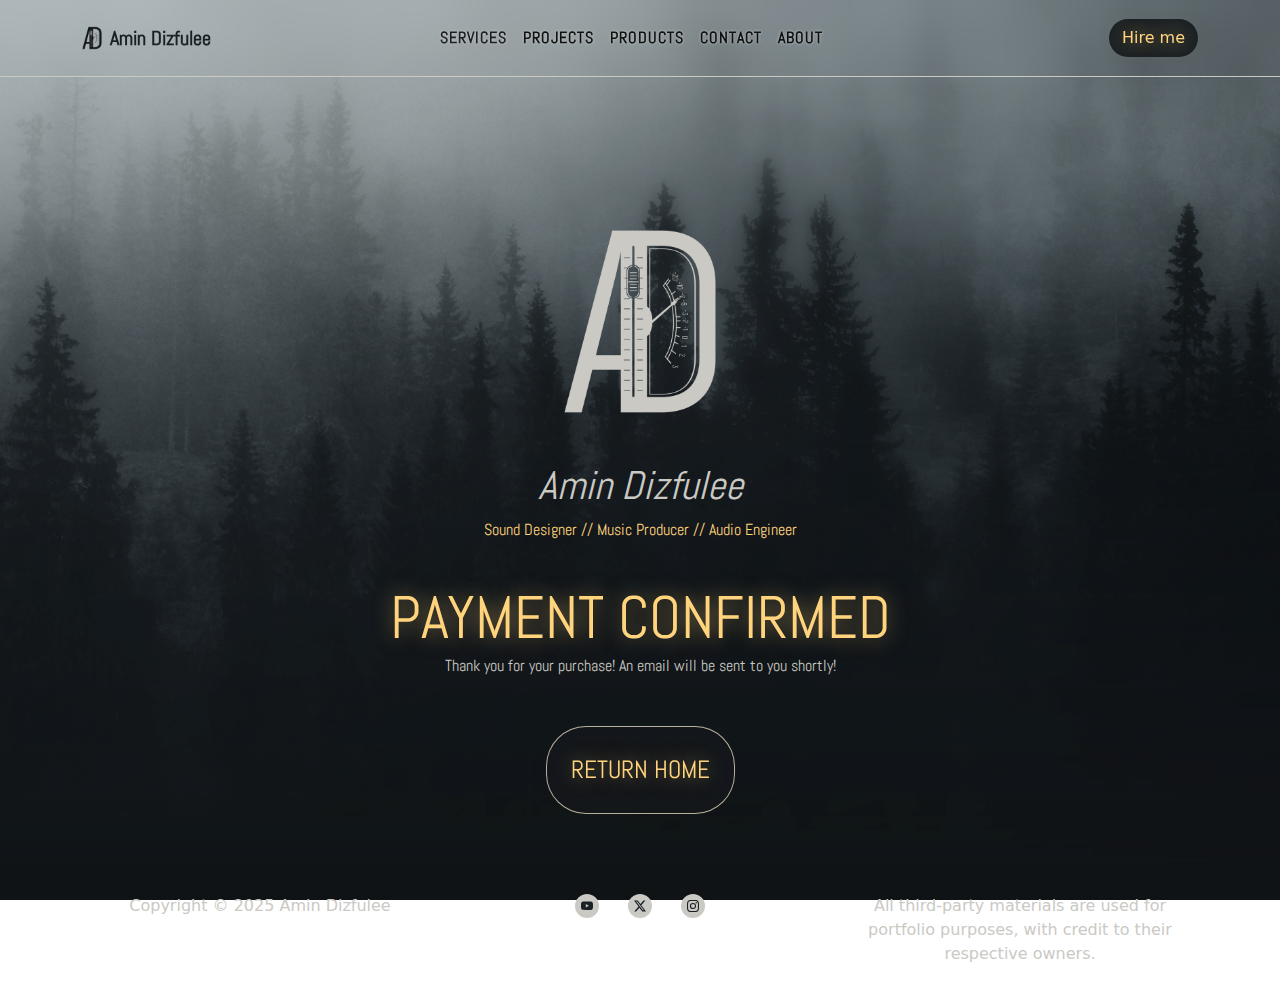
<file: paid.html>
<!DOCTYPE html>
<html data-bs-theme="light" lang="en">

<head>
    <meta charset="utf-8">
    <meta name="viewport" content="width=device-width, initial-scale=1.0, shrink-to-fit=no">
    <title>Amin Dizfulee</title>
    <meta name="twitter:description" content="Official website for Amin Dizfulee. Sound Designer and Mix Engineer.">
    <meta name="twitter:card" content="summary">
    <meta property="og:type" content="website">
    <meta name="twitter:title" content="Amin Dizfulee">
    <meta name="description" content="Official website for Amin Dizfulee. Sound Designer and Mix Engineer.">
    <meta property="og:image" content="assets/img/logo-dark-blue.png">
    <link rel="stylesheet" href="assets/bootstrap/css/bootstrap.min.css">
    <link rel="stylesheet" href="https://fonts.googleapis.com/css?family=Abel&amp;display=swap">
    <link rel="stylesheet" href="assets/css/bss-overrides.css">
    <link rel="stylesheet" href="assets/css/aos.min.css">
    <link rel="stylesheet" href="assets/css/Navbar-Centered-Links-icons.css">
    <link rel="stylesheet" href="assets/css/styles.css">
</head>

<body style="background-image: url(&quot;assets/img/background.png&quot;);background-repeat: no-repeat;background-size: cover;background-position: center;background-attachment: fixed;">
    <nav class="navbar navbar-expand-md bg-body py-3" data-aos="fade-down" data-aos-duration="500" data-aos-delay="200" style="background: transparent!important;">
        <div class="container"><a class="navbar-brand d-flex align-items-center" href="index.html"><img class="img-fluid me-2" width="943" height="1172" src="assets/img/dark-blue-logo.png" style="width: 20px;"><span style="font-family: Abel, sans-serif;font-weight: bold;color: #1a2024;">Amin Dizfulee</span></a><button data-bs-toggle="collapse" class="navbar-toggler" data-bs-target="#navcol-3"><span class="visually-hidden">Toggle navigation</span><span class="navbar-toggler-icon"></span></button>
            <div class="collapse navbar-collapse me-6" id="navcol-3">
                <ul class="navbar-nav mx-auto">
                    <li class="nav-item"><a class="nav-link" href="index.html" style="color: #1a2024;font-weight: bold;font-family: Abel, sans-serif;text-shadow: 0px 0px 3px #cac9c4;border-style: none;border-color: #0d1216;">Services</a></li>
                    <li class="nav-item"><a class="nav-link" href="projects.html" style="color: #0d1215;font-weight: bold;font-family: Abel, sans-serif;text-shadow: 0px 0px 3px #cac9c4;">Projects</a></li>
                    <li class="nav-item"><a class="nav-link" href="products.html" style="color: #0d1215;font-weight: bold;font-family: Abel, sans-serif;text-shadow: 0px 0px 3px #cac9c4;">Products</a></li>
                    <li class="nav-item"><a class="nav-link" href="contact.html" style="color: #0d1215;font-weight: bold;font-family: Abel, sans-serif;text-shadow: 0px 0px 3px #cac9c4;">Contact</a></li>
                    <li class="nav-item"><a class="nav-link" href="about.html" style="color: #0d1215;font-weight: bold;font-family: Abel, sans-serif;text-shadow: 0px 0px 3px #cac9c4;">About</a></li>
                </ul>
            </div><a href="contact.html"><button class="btn hire-btn" type="button" style="background: #1a2024;color: #ffd47d;border-color: transparent;border-radius: 50px;text-shadow: 0px 0px 20px rgba(255,212,125,0.78);">Hire me</button></a>
        </div>
    </nav>
    <section class="mb-0">
        <div class="container" style="/*background-image: url('assets/img/background.png');*/background-attachment: fixed;background-size: cover;background-position: center;justify-content: center;align-items: center;">
            <div class="d-flex" style="flex-direction: column;align-items: center;justify-content: center;position: relative;z-index: 2;"><img class="img-fluid d-flex mt-8" width="943" height="1172" data-aos="fade-up" data-aos-duration="700" data-aos-delay="100" data-aos-once="true" src="assets/img/logo-dark-blue.png" style="width: 200px;transform: scale(0.80);">
                <h1 class="mt-3" data-aos="fade-up" data-aos-duration="700" data-aos-delay="150" data-aos-once="true" style="color: #cac9c4;font-style: italic;font-family: Abel, sans-serif;">Amin Dizfulee</h1>
                <p data-aos="fade-up" data-aos-duration="700" data-aos-delay="200" data-aos-once="true" style="color: #ffd47d;z-index: 1;font-family: Abel, sans-serif;text-align: center;">Sound Designer // Music Producer // Audio Engineer</p>
            </div>
        </div>
    </section>
    <section class="mt-4 mt-xxl-5 mb-5" data-aos="fade-up" data-aos-duration="400" data-aos-delay="50" data-aos-once="true" style="color: rgb(255,255,255);text-align: center;">
        <h1 class="ms-0 pe-0 mt-0 pt-0 mb-0 pb-0" data-aos="fade" data-aos-duration="700" data-aos-delay="500" data-aos-once="true" style="color: #ffd47d;font-family: Abel, sans-serif;text-align: center;text-shadow: 0px 0px 20px rgba(255,212,125,0.52);font-size: 60PX;text-decoration: none;">PAYMENT CONFIRMED</h1>
        <p class="mb-5" data-aos="fade-up" data-aos-duration="700" data-aos-delay="900" data-aos-once="true" style="color: #cac9c4;z-index: 1;font-family: Abel, sans-serif;text-align: center;">Thank you for your purchase! An email will be sent to you shortly!</p><a class="mt-xxl-0 mb-xxl-0 glow-btn" data-aos="fade-up" data-aos-duration="700" data-aos-delay="1000" href="index.html" style="text-decoration: none;text-align: center;">
            <h1 class="ms-0 pe-0 mt-0 pt-3 mb-0 pb-3" data-aos="fade-up" data-aos-duration="700" data-aos-delay="100" data-aos-once="true" style="color: #ffd47d;font-family: Abel, sans-serif;text-align: center;text-shadow: 0px 0px 20px rgba(255,212,125,0.52);font-size: 25px;text-decoration: none;">RETURN HOME</h1>
        </a>
    </section>
    <footer class="text-center bg-body py-4" style="background: transparent!important;">
        <div class="container">
            <div class="row row-cols-1 row-cols-lg-3">
                <div class="col">
                    <p class="my-2" style="color: #cac9c4;">Copyright&nbsp;© 2025 Amin Dizfulee</p>
                </div>
                <div class="col">
                    <ul class="list-inline my-2">
                        <li class="list-inline-item me-4"><a class="bs-icon-circle bs-icon-primary bs-icon" href="https://www.youtube.com/@darkmax204" style="color: #1a2024;background: #cac9c4;"><svg xmlns="http://www.w3.org/2000/svg" width="1em" height="1em" fill="currentColor" viewBox="0 0 16 16" class="bi bi-youtube" style="color: #1a2024;">
                                    <path d="M8.051 1.999h.089c.822.003 4.987.033 6.11.335a2.01 2.01 0 0 1 1.415 1.42c.101.38.172.883.22 1.402l.01.104.022.26.008.104c.065.914.073 1.77.074 1.957v.075c-.001.194-.01 1.108-.082 2.06l-.008.105-.009.104c-.05.572-.124 1.14-.235 1.558a2.007 2.007 0 0 1-1.415 1.42c-1.16.312-5.569.334-6.18.335h-.142c-.309 0-1.587-.006-2.927-.052l-.17-.006-.087-.004-.171-.007-.171-.007c-1.11-.049-2.167-.128-2.654-.26a2.007 2.007 0 0 1-1.415-1.419c-.111-.417-.185-.986-.235-1.558L.09 9.82l-.008-.104A31.4 31.4 0 0 1 0 7.68v-.123c.002-.215.01-.958.064-1.778l.007-.103.003-.052.008-.104.022-.26.01-.104c.048-.519.119-1.023.22-1.402a2.007 2.007 0 0 1 1.415-1.42c.487-.13 1.544-.21 2.654-.26l.17-.007.172-.006.086-.003.171-.007A99.788 99.788 0 0 1 7.858 2h.193zM6.4 5.209v4.818l4.157-2.408z"></path>
                                </svg></a></li>
                        <li class="list-inline-item me-4" style="color: #ffffff;"><a class="bs-icon-circle bs-icon-primary bs-icon" href="https://x.com/darkmax204" style="color: #ffffff;background: #cac9c4;"><svg xmlns="http://www.w3.org/2000/svg" width="1em" height="1em" fill="currentColor" viewBox="0 0 16 16" class="bi bi-twitter-x" style="color: #1a2024;">
                                    <path d="M12.6.75h2.454l-5.36 6.142L16 15.25h-4.937l-3.867-5.07-4.425 5.07H.316l5.733-6.57L0 .75h5.063l3.495 4.633L12.601.75Zm-.86 13.028h1.36L4.323 2.145H2.865l8.875 11.633Z"></path>
                                </svg></a></li>
                        <li class="list-inline-item" style="color: #ffffff;"><a class="bs-icon-circle bs-icon-primary bs-icon" href="https://www.instagram.com/amin.dizfulee?igsh=MXhqcjJsMzNhMWNneg%3D%3D&amp;utm_source=qr" style="color: #ffffff;background: #cac9c4;"><svg xmlns="http://www.w3.org/2000/svg" width="1em" height="1em" fill="currentColor" viewBox="0 0 16 16" class="bi bi-instagram" style="color: #1a2024;">
                                    <path d="M8 0C5.829 0 5.556.01 4.703.048 3.85.088 3.269.222 2.76.42a3.917 3.917 0 0 0-1.417.923A3.927 3.927 0 0 0 .42 2.76C.222 3.268.087 3.85.048 4.7.01 5.555 0 5.827 0 8.001c0 2.172.01 2.444.048 3.297.04.852.174 1.433.372 1.942.205.526.478.972.923 1.417.444.445.89.719 1.416.923.51.198 1.09.333 1.942.372C5.555 15.99 5.827 16 8 16s2.444-.01 3.298-.048c.851-.04 1.434-.174 1.943-.372a3.916 3.916 0 0 0 1.416-.923c.445-.445.718-.891.923-1.417.197-.509.332-1.09.372-1.942C15.99 10.445 16 10.173 16 8s-.01-2.445-.048-3.299c-.04-.851-.175-1.433-.372-1.941a3.926 3.926 0 0 0-.923-1.417A3.911 3.911 0 0 0 13.24.42c-.51-.198-1.092-.333-1.943-.372C10.443.01 10.172 0 7.998 0h.003zm-.717 1.442h.718c2.136 0 2.389.007 3.232.046.78.035 1.204.166 1.486.275.373.145.64.319.92.599.28.28.453.546.598.92.11.281.24.705.275 1.485.039.843.047 1.096.047 3.231s-.008 2.389-.047 3.232c-.035.78-.166 1.203-.275 1.485a2.47 2.47 0 0 1-.599.919c-.28.28-.546.453-.92.598-.28.11-.704.24-1.485.276-.843.038-1.096.047-3.232.047s-2.39-.009-3.233-.047c-.78-.036-1.203-.166-1.485-.276a2.478 2.478 0 0 1-.92-.598 2.48 2.48 0 0 1-.6-.92c-.109-.281-.24-.705-.275-1.485-.038-.843-.046-1.096-.046-3.233 0-2.136.008-2.388.046-3.231.036-.78.166-1.204.276-1.486.145-.373.319-.64.599-.92.28-.28.546-.453.92-.598.282-.11.705-.24 1.485-.276.738-.034 1.024-.044 2.515-.045v.002zm4.988 1.328a.96.96 0 1 0 0 1.92.96.96 0 0 0 0-1.92zm-4.27 1.122a4.109 4.109 0 1 0 0 8.217 4.109 4.109 0 0 0 0-8.217zm0 1.441a2.667 2.667 0 1 1 0 5.334 2.667 2.667 0 0 1 0-5.334"></path>
                                </svg></a></li>
                    </ul>
                </div>
                <div class="col">
                    <p class="my-2" style="color: #cac9c4;">All third-party materials are used for portfolio purposes, with credit to their respective owners.</p>
                </div>
            </div>
        </div>
    </footer>
    <script src="assets/bootstrap/js/bootstrap.min.js"></script>
    <script src="assets/js/aos.min.js"></script>
    <script src="assets/js/bs-init.js"></script>
</body>

</html>
</file>
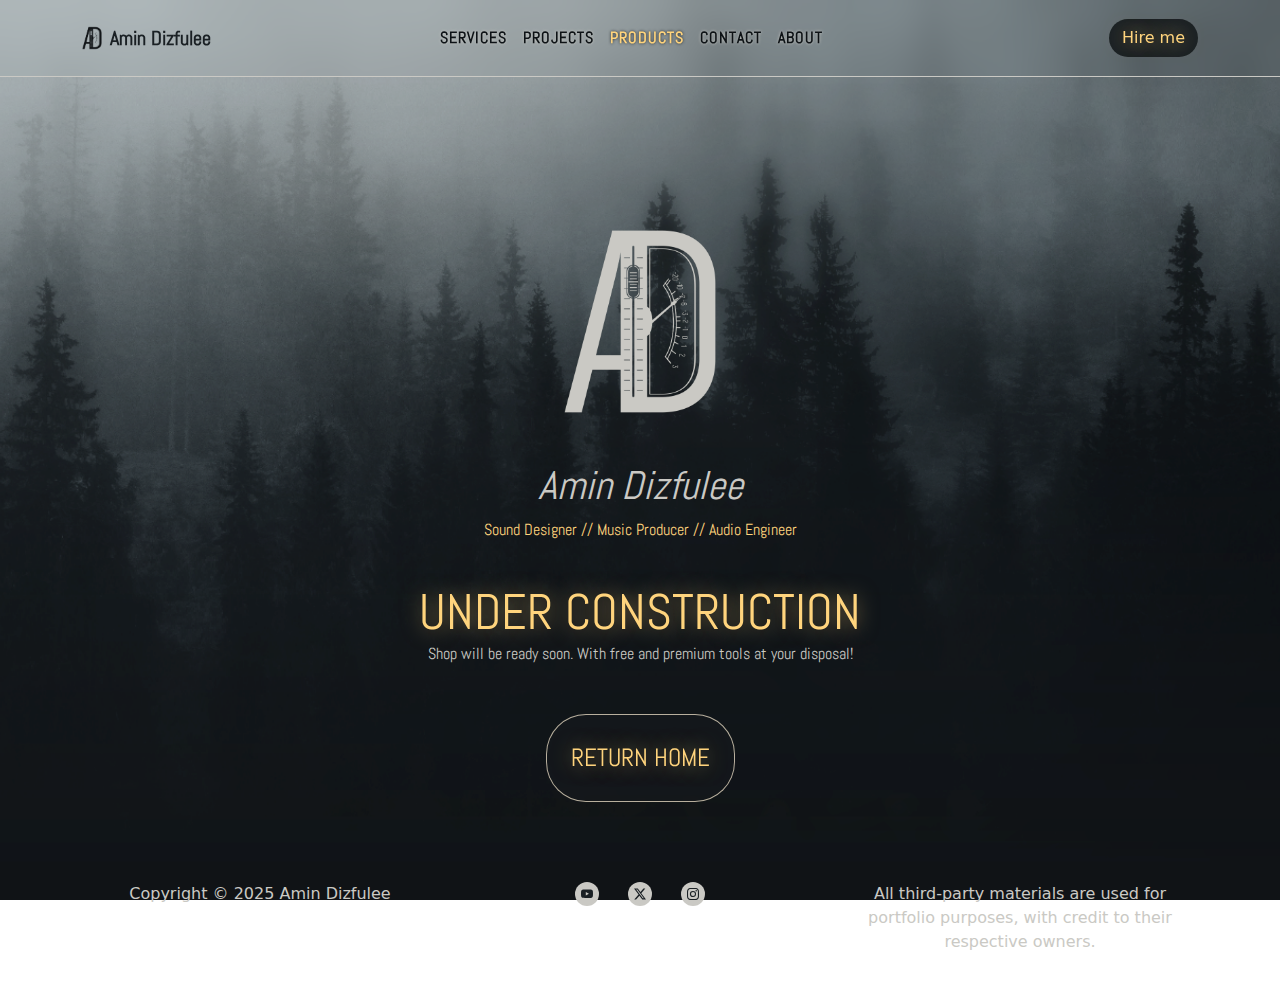
<file: products.html>
<!DOCTYPE html>
<html data-bs-theme="light" lang="en">

<head>
    <meta charset="utf-8">
    <meta name="viewport" content="width=device-width, initial-scale=1.0, shrink-to-fit=no">
    <title>Amin Dizfulee</title>
    <meta name="twitter:description" content="Official website for Amin Dizfulee. Sound Designer and Mix Engineer.">
    <meta name="twitter:card" content="summary">
    <meta property="og:type" content="website">
    <meta name="twitter:title" content="Amin Dizfulee">
    <meta name="description" content="Official website for Amin Dizfulee. Sound Designer and Mix Engineer.">
    <meta property="og:image" content="assets/img/logo-dark-blue.png">
    <link rel="stylesheet" href="assets/bootstrap/css/bootstrap.min.css">
    <link rel="stylesheet" href="https://fonts.googleapis.com/css?family=Abel&amp;display=swap">
    <link rel="stylesheet" href="assets/css/bss-overrides.css">
    <link rel="stylesheet" href="assets/css/aos.min.css">
    <link rel="stylesheet" href="assets/css/Navbar-Centered-Links-icons.css">
    <link rel="stylesheet" href="assets/css/styles.css">
</head>

<body style="background-image: url(&quot;assets/img/background.png&quot;);background-repeat: no-repeat;background-size: cover;background-position: center;background-attachment: fixed;">
    <nav class="navbar navbar-expand-md bg-body py-3" data-aos="fade-down" data-aos-duration="500" data-aos-delay="200" style="background: transparent!important;">
        <div class="container"><a class="navbar-brand d-flex align-items-center" href="index.html"><img class="img-fluid me-2" width="943" height="1172" src="assets/img/dark-blue-logo.png" style="width: 20px;"><span style="font-family: Abel, sans-serif;font-weight: bold;color: #1a2024;">Amin Dizfulee</span></a><button data-bs-toggle="collapse" class="navbar-toggler" data-bs-target="#navcol-3"><span class="visually-hidden">Toggle navigation</span><span class="navbar-toggler-icon"></span></button>
            <div class="collapse navbar-collapse me-6" id="navcol-3">
                <ul class="navbar-nav mx-auto">
                    <li class="nav-item"><a class="nav-link" href="index.html" style="color: #0d1216;font-weight: bold;font-family: Abel, sans-serif;border-style: none;text-shadow: 0px 0px 3px #cac9c4;">Services</a></li>
                    <li class="nav-item"><a class="nav-link" href="projects.html" style="color: #0d1215;font-weight: bold;font-family: Abel, sans-serif;text-shadow: 0px 0px 3px #cac9c4;">Projects</a></li>
                    <li class="nav-item"><a class="nav-link" href="#" style="color: #ffd47d;font-weight: bold;font-family: Abel, sans-serif;text-shadow: 0px 0px 3px #1a2024;">Products</a></li>
                    <li class="nav-item"><a class="nav-link" href="contact.html" style="color: #0d1215;font-weight: bold;font-family: Abel, sans-serif;text-shadow: 0px 0px 3px #cac9c4;">Contact</a></li>
                    <li class="nav-item"><a class="nav-link" href="about.html" style="color: #0d1215;font-weight: bold;font-family: Abel, sans-serif;text-shadow: 0px 0px 3px #cac9c4;">About</a></li>
                </ul>
            </div><a href="contact.html"><button class="btn hire-btn" type="button" style="background: #1a2024;color: #ffd47d;border-color: transparent;border-radius: 50px;text-shadow: 0px 0px 20px rgba(255,212,125,0.78);">Hire me</button></a>
        </div>
    </nav>
    <section class="mb-0">
        <div class="container" style="/*background-image: url('assets/img/background.png');*/background-attachment: fixed;background-size: cover;background-position: center;justify-content: center;align-items: center;">
            <div class="d-flex" style="flex-direction: column;align-items: center;justify-content: center;position: relative;z-index: 2;"><img class="img-fluid d-flex mt-8" width="943" height="1172" data-aos="fade-up" data-aos-duration="700" data-aos-delay="100" data-aos-once="true" src="assets/img/logo-dark-blue.png" style="width: 200px;transform: scale(0.80);">
                <h1 class="mt-3" data-aos="fade-up" data-aos-duration="700" data-aos-delay="150" data-aos-once="true" style="color: #cac9c4;font-style: italic;font-family: Abel, sans-serif;">Amin Dizfulee</h1>
                <p data-aos="fade-up" data-aos-duration="700" data-aos-delay="200" data-aos-once="true" style="color: #ffd47d;z-index: 1;font-family: Abel, sans-serif;text-align: center;">Sound Designer // Music Producer // Audio Engineer</p>
            </div>
        </div>
    </section>
    <section class="mt-4 mt-xxl-5 mb-5" data-aos="fade-up" data-aos-duration="400" data-aos-delay="50" data-aos-once="true" style="color: rgb(255,255,255);text-align: center;">
        <h1 class="ms-0 pe-0 mt-0 pt-0 mb-0 pb-0" data-aos="fade" data-aos-duration="700" data-aos-delay="500" data-aos-once="true" style="color: #ffd47d;font-family: Abel, sans-serif;text-align: center;text-shadow: 0px 0px 20px rgba(255,212,125,0.52);font-size: 50px;text-decoration: none;">UNDER CONSTRUCTION</h1>
        <p class="mb-5" data-aos="fade-up" data-aos-duration="700" data-aos-delay="900" data-aos-once="true" style="color: #cac9c4;z-index: 1;font-family: Abel, sans-serif;text-align: center;">Shop will be ready soon. With free and premium tools at your disposal!</p><a class="mt-xxl-0 mb-xxl-0 glow-btn" data-aos="fade-up" data-aos-duration="700" data-aos-delay="1000" href="index.html" style="text-decoration: none;text-align: center;">
            <h1 class="ms-0 pe-0 mt-0 pt-3 mb-0 pb-3" data-aos="fade-up" data-aos-duration="700" data-aos-delay="100" data-aos-once="true" style="color: #ffd47d;font-family: Abel, sans-serif;text-align: center;text-shadow: 0px 0px 20px rgba(255,212,125,0.52);font-size: 25px;text-decoration: none;">RETURN HOME</h1>
        </a>
    </section>
    <footer class="text-center bg-body py-4" style="background: transparent!important;">
        <div class="container">
            <div class="row row-cols-1 row-cols-lg-3">
                <div class="col">
                    <p class="my-2" style="color: #cac9c4;">Copyright&nbsp;© 2025 Amin Dizfulee</p>
                </div>
                <div class="col">
                    <ul class="list-inline my-2">
                        <li class="list-inline-item me-4"><a class="bs-icon-circle bs-icon-primary bs-icon" href="https://www.youtube.com/@darkmax204" style="color: #1a2024;background: #cac9c4;"><svg xmlns="http://www.w3.org/2000/svg" width="1em" height="1em" fill="currentColor" viewBox="0 0 16 16" class="bi bi-youtube" style="color: #1a2024;">
                                    <path d="M8.051 1.999h.089c.822.003 4.987.033 6.11.335a2.01 2.01 0 0 1 1.415 1.42c.101.38.172.883.22 1.402l.01.104.022.26.008.104c.065.914.073 1.77.074 1.957v.075c-.001.194-.01 1.108-.082 2.06l-.008.105-.009.104c-.05.572-.124 1.14-.235 1.558a2.007 2.007 0 0 1-1.415 1.42c-1.16.312-5.569.334-6.18.335h-.142c-.309 0-1.587-.006-2.927-.052l-.17-.006-.087-.004-.171-.007-.171-.007c-1.11-.049-2.167-.128-2.654-.26a2.007 2.007 0 0 1-1.415-1.419c-.111-.417-.185-.986-.235-1.558L.09 9.82l-.008-.104A31.4 31.4 0 0 1 0 7.68v-.123c.002-.215.01-.958.064-1.778l.007-.103.003-.052.008-.104.022-.26.01-.104c.048-.519.119-1.023.22-1.402a2.007 2.007 0 0 1 1.415-1.42c.487-.13 1.544-.21 2.654-.26l.17-.007.172-.006.086-.003.171-.007A99.788 99.788 0 0 1 7.858 2h.193zM6.4 5.209v4.818l4.157-2.408z"></path>
                                </svg></a></li>
                        <li class="list-inline-item me-4" style="color: #ffffff;"><a class="bs-icon-circle bs-icon-primary bs-icon" href="https://x.com/darkmax204" style="color: #ffffff;background: #cac9c4;"><svg xmlns="http://www.w3.org/2000/svg" width="1em" height="1em" fill="currentColor" viewBox="0 0 16 16" class="bi bi-twitter-x" style="color: #1a2024;">
                                    <path d="M12.6.75h2.454l-5.36 6.142L16 15.25h-4.937l-3.867-5.07-4.425 5.07H.316l5.733-6.57L0 .75h5.063l3.495 4.633L12.601.75Zm-.86 13.028h1.36L4.323 2.145H2.865l8.875 11.633Z"></path>
                                </svg></a></li>
                        <li class="list-inline-item" style="color: #ffffff;"><a class="bs-icon-circle bs-icon-primary bs-icon" href="https://www.instagram.com/amin.dizfulee?igsh=MXhqcjJsMzNhMWNneg%3D%3D&amp;utm_source=qr" style="color: #ffffff;background: #cac9c4;"><svg xmlns="http://www.w3.org/2000/svg" width="1em" height="1em" fill="currentColor" viewBox="0 0 16 16" class="bi bi-instagram" style="color: #1a2024;">
                                    <path d="M8 0C5.829 0 5.556.01 4.703.048 3.85.088 3.269.222 2.76.42a3.917 3.917 0 0 0-1.417.923A3.927 3.927 0 0 0 .42 2.76C.222 3.268.087 3.85.048 4.7.01 5.555 0 5.827 0 8.001c0 2.172.01 2.444.048 3.297.04.852.174 1.433.372 1.942.205.526.478.972.923 1.417.444.445.89.719 1.416.923.51.198 1.09.333 1.942.372C5.555 15.99 5.827 16 8 16s2.444-.01 3.298-.048c.851-.04 1.434-.174 1.943-.372a3.916 3.916 0 0 0 1.416-.923c.445-.445.718-.891.923-1.417.197-.509.332-1.09.372-1.942C15.99 10.445 16 10.173 16 8s-.01-2.445-.048-3.299c-.04-.851-.175-1.433-.372-1.941a3.926 3.926 0 0 0-.923-1.417A3.911 3.911 0 0 0 13.24.42c-.51-.198-1.092-.333-1.943-.372C10.443.01 10.172 0 7.998 0h.003zm-.717 1.442h.718c2.136 0 2.389.007 3.232.046.78.035 1.204.166 1.486.275.373.145.64.319.92.599.28.28.453.546.598.92.11.281.24.705.275 1.485.039.843.047 1.096.047 3.231s-.008 2.389-.047 3.232c-.035.78-.166 1.203-.275 1.485a2.47 2.47 0 0 1-.599.919c-.28.28-.546.453-.92.598-.28.11-.704.24-1.485.276-.843.038-1.096.047-3.232.047s-2.39-.009-3.233-.047c-.78-.036-1.203-.166-1.485-.276a2.478 2.478 0 0 1-.92-.598 2.48 2.48 0 0 1-.6-.92c-.109-.281-.24-.705-.275-1.485-.038-.843-.046-1.096-.046-3.233 0-2.136.008-2.388.046-3.231.036-.78.166-1.204.276-1.486.145-.373.319-.64.599-.92.28-.28.546-.453.92-.598.282-.11.705-.24 1.485-.276.738-.034 1.024-.044 2.515-.045v.002zm4.988 1.328a.96.96 0 1 0 0 1.92.96.96 0 0 0 0-1.92zm-4.27 1.122a4.109 4.109 0 1 0 0 8.217 4.109 4.109 0 0 0 0-8.217zm0 1.441a2.667 2.667 0 1 1 0 5.334 2.667 2.667 0 0 1 0-5.334"></path>
                                </svg></a></li>
                    </ul>
                </div>
                <div class="col">
                    <p class="my-2" style="color: #cac9c4;">All third-party materials are used for portfolio purposes, with credit to their respective owners.</p>
                </div>
            </div>
        </div>
    </footer>
    <script src="assets/bootstrap/js/bootstrap.min.js"></script>
    <script src="assets/js/aos.min.js"></script>
    <script src="assets/js/bs-init.js"></script>
</body>

</html>
</file>
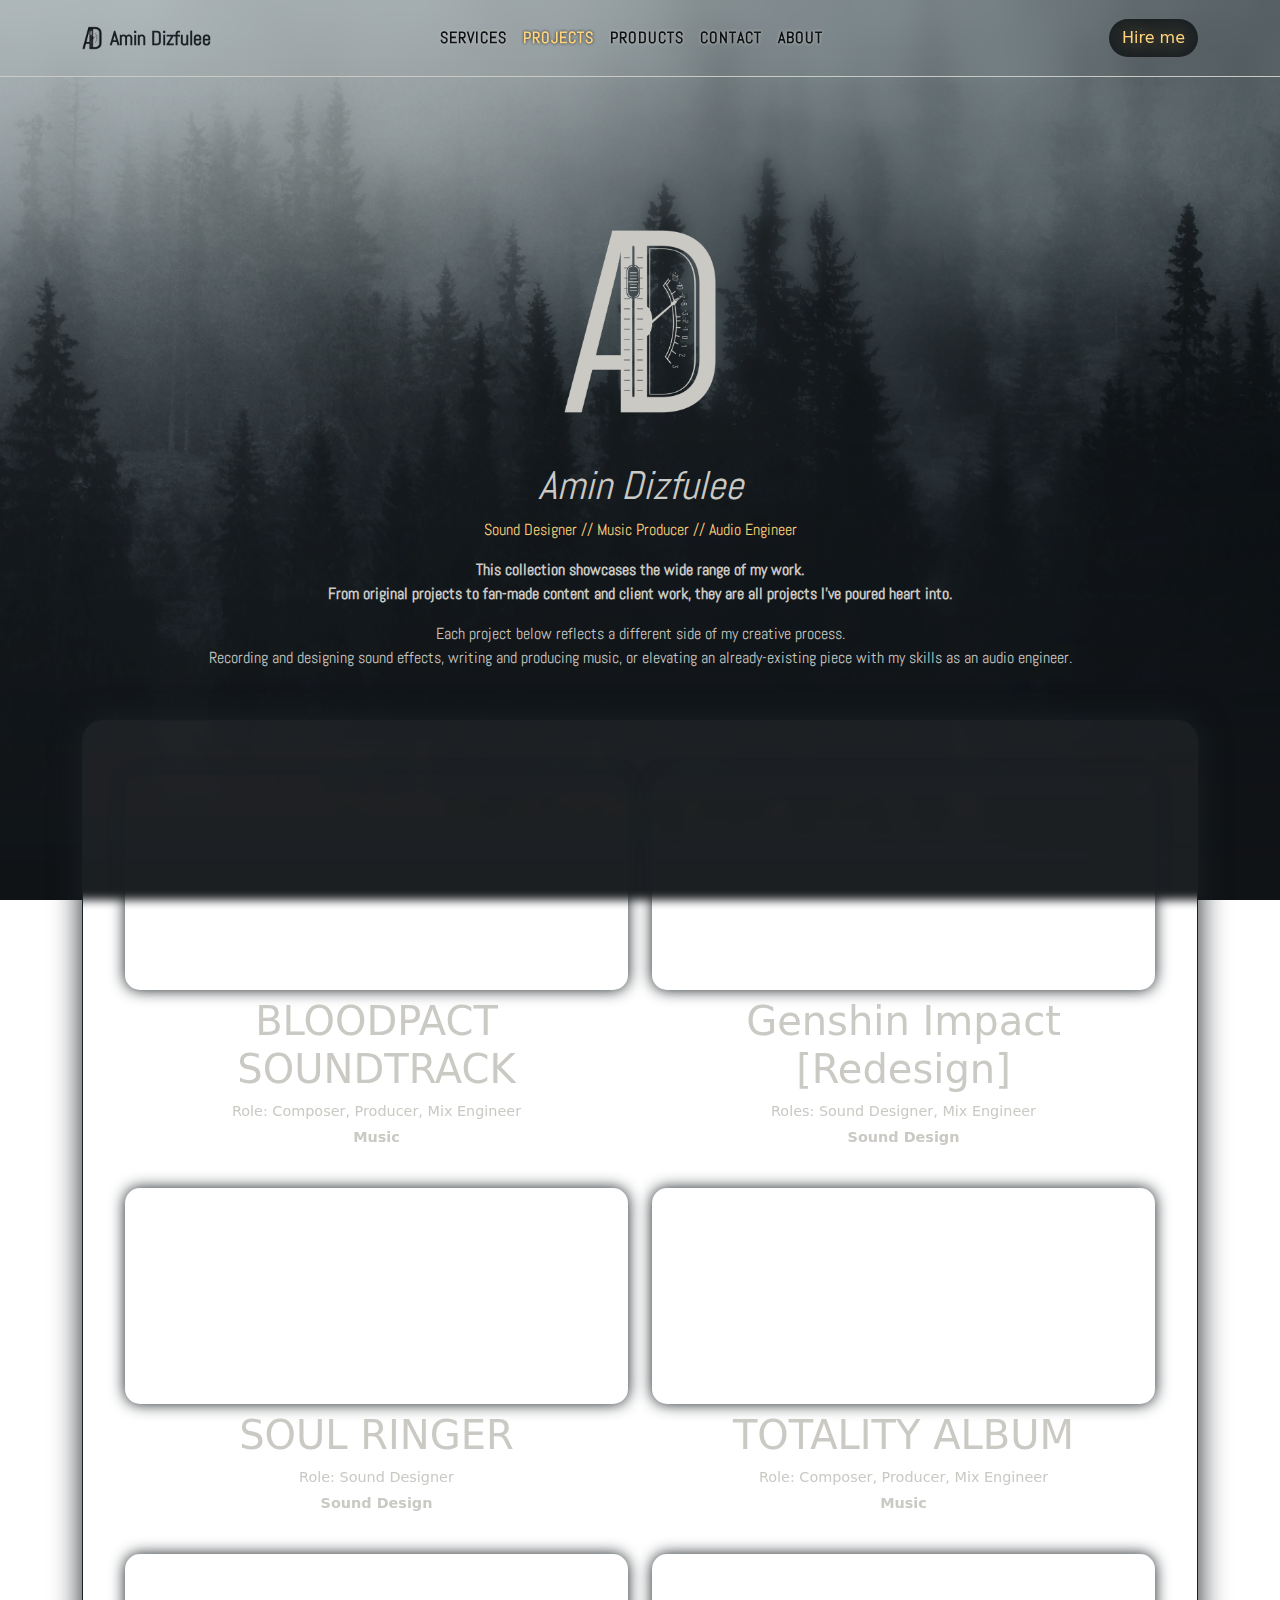
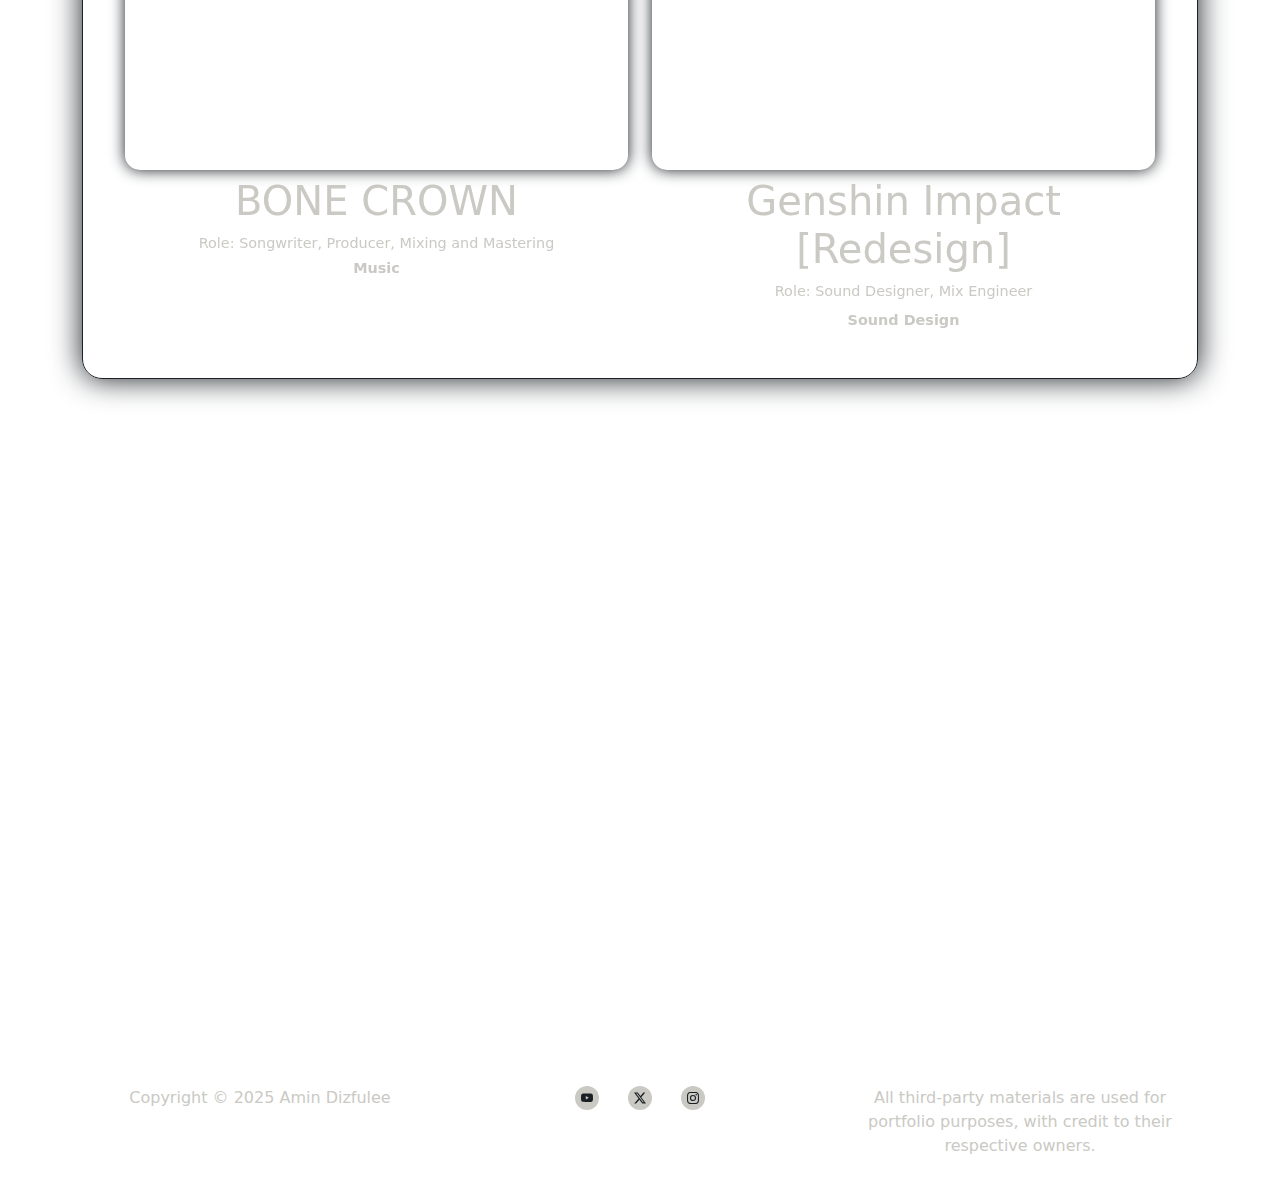
<file: projects.html>
<!DOCTYPE html>
<html data-bs-theme="light" lang="en">

<head>
    <meta charset="utf-8">
    <meta name="viewport" content="width=device-width, initial-scale=1.0, shrink-to-fit=no">
    <title>Amin Dizfulee</title>
    <meta name="twitter:description" content="Official website for Amin Dizfulee. Sound Designer and Mix Engineer.">
    <meta name="twitter:card" content="summary">
    <meta property="og:type" content="website">
    <meta name="twitter:title" content="Amin Dizfulee">
    <meta name="description" content="Official website for Amin Dizfulee. Sound Designer and Mix Engineer.">
    <meta property="og:image" content="assets/img/logo-dark-blue.png">
    <link rel="stylesheet" href="assets/bootstrap/css/bootstrap.min.css">
    <link rel="stylesheet" href="https://fonts.googleapis.com/css?family=Abel&amp;display=swap">
    <link rel="stylesheet" href="assets/css/bss-overrides.css">
    <link rel="stylesheet" href="assets/css/aos.min.css">
    <link rel="stylesheet" href="assets/css/Navbar-Centered-Links-icons.css">
    <link rel="stylesheet" href="assets/css/styles.css">
</head>

<body style="background-image: url(&quot;assets/img/background.png&quot;);background-repeat: no-repeat;background-size: cover;background-position: center;background-attachment: fixed;">
    <nav class="navbar navbar-expand-md bg-body py-3" data-aos="fade-down" data-aos-duration="500" data-aos-delay="200" style="background: transparent!important;">
        <div class="container"><a class="navbar-brand d-flex align-items-center" href="index.html"><img class="img-fluid me-2" width="943" height="1172" src="assets/img/dark-blue-logo.png" style="width: 20px;"><span style="font-family: Abel, sans-serif;font-weight: bold;color: #1a2024;">Amin Dizfulee</span></a><button data-bs-toggle="collapse" class="navbar-toggler" data-bs-target="#navcol-3"><span class="visually-hidden">Toggle navigation</span><span class="navbar-toggler-icon"></span></button>
            <div class="collapse navbar-collapse me-6" id="navcol-3">
                <ul class="navbar-nav mx-auto">
                    <li class="nav-item"><a class="nav-link" href="index.html" style="color: #0d1216;font-weight: bold;font-family: Abel, sans-serif;text-shadow: 0px 0px 3px #cac9c4;">Services</a></li>
                    <li class="nav-item"><a class="nav-link active" href="#" style="color: #ffd47d;font-weight: bold;font-family: Abel, sans-serif;text-shadow: 0px 0px 3px #1a2024;">Projects</a></li>
                    <li class="nav-item"><a class="nav-link" href="products.html" style="color: #0d1215;font-weight: bold;font-family: Abel, sans-serif;text-shadow: 0px 0px 3px #cac9c4;">Products</a></li>
                    <li class="nav-item"><a class="nav-link" href="contact.html" style="color: #0d1215;font-weight: bold;font-family: Abel, sans-serif;text-shadow: 0px 0px 3px #cac9c4;">Contact</a></li>
                    <li class="nav-item"><a class="nav-link" href="about.html" style="color: #0d1215;font-weight: bold;font-family: Abel, sans-serif;text-shadow: 0px 0px 3px #cac9c4;">About</a></li>
                </ul>
            </div><a href="contact.html"><button class="btn hire-btn" type="button" style="background: #1a2024;color: #ffd47d;border-color: transparent;border-radius: 50px;text-shadow: 0px 0px 20px rgba(255,212,125,0.78);">Hire me</button></a>
        </div>
    </nav>
    <section class="mb-0">
        <div class="container" style="/*background-image: url('assets/img/background.png');*/background-attachment: fixed;background-size: cover;background-position: center;justify-content: center;align-items: center;">
            <div class="d-flex" style="flex-direction: column;align-items: center;justify-content: center;position: relative;z-index: 2;"><img class="img-fluid d-flex mt-8" width="943" height="1172" data-aos="fade-up" data-aos-duration="700" data-aos-delay="100" data-aos-once="true" src="assets/img/logo-dark-blue.png" style="width: 200px;transform: scale(0.80);">
                <h1 class="mt-3" data-aos="fade-up" data-aos-duration="700" data-aos-delay="150" data-aos-once="true" style="color: #cac9c4;font-style: italic;font-family: Abel, sans-serif;">Amin Dizfulee</h1>
                <p data-aos="fade-up" data-aos-duration="700" data-aos-delay="200" data-aos-once="true" style="color: #ffd47d;z-index: 1;font-family: Abel, sans-serif;text-align: center;">Sound Designer // Music Producer // Audio Engineer</p>
            </div>
            <section>
                <div>
                    <p data-aos="fade-up" data-aos-duration="700" data-aos-delay="250" data-aos-once="true" style="color: #cac9c4;font-family: Abel, sans-serif;text-align: center;font-weight: bold;">This collection showcases the wide range of my work.<br>From original projects to fan-made content and client work, they are all projects I've poured heart into.</p>
                    <p class="ms-7 me-7" data-aos="fade-up" data-aos-duration="700" data-aos-delay="250" data-aos-once="true" style="color: #cac9c4;font-family: Abel, sans-serif;text-align: center;">Each project below reflects a different side of my creative process.<br>Recording and designing sound effects, writing and producing music, or elevating an already-existing piece with my skills as an audio engineer.</p>
                </div>
            </section>
        </div>
    </section>
    <section class="mt-5" data-aos="fade-up" data-aos-duration="700" data-aos-delay="200" data-aos-once="true">
        <div class="container">
            <div class="row gx-4 gy-4 row-cols-1 row-cols-sm-1 row-cols-md-2 row-cols-lg-2 row-cols-xl-2 row-cols-xxl-2 project-row" style="text-align: center;">
                <div class="col"><iframe width="560" height="315" src="https://www.youtube.com/embed/05fhS7g4iDM?si=BMagwPBEITa4mrzh" title="YouTube video player" frameborder="0" allow="accelerometer; autoplay; clipboard-write; encrypted-media; gyroscope; picture-in-picture; web-share" referrerpolicy="strict-origin-when-cross-origin" allowfullscreen></iframe>
                    <h1 style="color: #cac9c4;">BLOODPACT SOUNDTRACK</h1>
                    <p class="mb-1" style="color: #cac9c4;">Role: Composer, Producer, Mix Engineer</p>
                    <p style="color: #cac9c4;font-weight: bold;">Music</p>
                </div>
                <div class="col"><iframe width="560" height="315" src="https://www.youtube.com/embed/g6D-C0aAsO4?si=zvMzOP1CUYr0EhWN" title="YouTube video player" frameborder="0" allow="accelerometer; autoplay; clipboard-write; encrypted-media; gyroscope; picture-in-picture; web-share" referrerpolicy="strict-origin-when-cross-origin" allowfullscreen></iframe>
                    <h1 style="color: #cac9c4;">Genshin Impact [Redesign]</h1>
                    <p class="mb-1" style="color: #cac9c4;">Roles: Sound Designer, Mix Engineer</p>
                    <p style="color: #cac9c4;font-weight: bold;">Sound Design</p>
                </div>
                <div class="col"><iframe width="560" height="315" src="https://www.youtube.com/embed/8VqPIdVPFTc?si=C-AnmcsnWnYJargt" title="YouTube video player" frameborder="0" allow="accelerometer; autoplay; clipboard-write; encrypted-media; gyroscope; picture-in-picture; web-share" referrerpolicy="strict-origin-when-cross-origin" allowfullscreen></iframe>
                    <h1 style="color: #cac9c4;">SOUL RINGER</h1>
                    <p class="mb-1" style="color: #cac9c4;">Role: Sound Designer</p>
                    <p style="color: #cac9c4;font-weight: bold;">Sound Design</p>
                </div>
                <div class="col"><iframe width="560" height="315" src="https://www.youtube.com/embed/LT4KenYu8w0?si=pKf5llwv2kGjwlwM" title="YouTube video player" frameborder="0" allow="accelerometer; autoplay; clipboard-write; encrypted-media; gyroscope; picture-in-picture; web-share" referrerpolicy="strict-origin-when-cross-origin" allowfullscreen></iframe>
                    <h1 style="color: #cac9c4;">TOTALITY ALBUM</h1>
                    <p class="mb-1" style="color: #cac9c4;">Role: Composer, Producer, Mix Engineer</p>
                    <p style="color: #cac9c4;font-weight: bold;">Music</p>
                </div>
                <div class="col"><iframe width="560" height="315" src="https://www.youtube.com/embed/KSrdOf2ek_8?si=IG9-h0LbZamNl_65" title="YouTube video player" frameborder="0" allow="accelerometer; autoplay; clipboard-write; encrypted-media; gyroscope; picture-in-picture; web-share" referrerpolicy="strict-origin-when-cross-origin" allowfullscreen></iframe>
                    <h1 class="mb-2" style="color: #cac9c4;">BONE CROWN</h1>
                    <p class="mb-1" style="color: #cac9c4;">Role: Songwriter, Producer, Mixing and Mastering</p>
                    <p style="color: #cac9c4;font-weight: bold;">Music</p>
                </div>
                <div class="col"><iframe width="560" height="315" src="https://www.youtube.com/embed/-fKMP4zoGJI?si=j9wcxi7I0_8G-DV-" title="YouTube video player" frameborder="0" allow="accelerometer; autoplay; clipboard-write; encrypted-media; gyroscope; picture-in-picture; web-share" referrerpolicy="strict-origin-when-cross-origin" allowfullscreen></iframe>
                    <h1 class="mb-2" style="color: #cac9c4;">Genshin Impact [Redesign]</h1>
                    <p class="mb-2" style="color: #cac9c4;">Role: Sound Designer, Mix Engineer</p>
                    <p style="color: #cac9c4;font-weight: bold;">Sound Design</p>
                </div>
            </div>
        </div>
    </section>
    <section class="mt-4 mt-xxl-5 mb-5" data-aos="fade-up" data-aos-duration="400" data-aos-delay="50" data-aos-once="true" style="color: rgb(255,255,255);text-align: center;"><a class="glow-btn" href="contact.html" style="text-decoration: none;">
            <h1 class="ms-0 pe-0 mt-0 pt-3 mb-0 pb-3" data-aos="fade-up" data-aos-duration="700" data-aos-once="true" style="color: #ffd47d;font-family: Abel, sans-serif;text-align: center;text-shadow: 0px 0px 20px rgba(255,212,125,0.52);font-size: 25px;text-decoration: none;"><svg xmlns="http://www.w3.org/2000/svg" width="1em" height="1em" fill="currentColor" viewBox="0 0 16 16" class="bi bi-arrow-right me-3 pe-0">
                    <path fill-rule="evenodd" d="M1 8a.5.5 0 0 1 .5-.5h11.793l-3.147-3.146a.5.5 0 0 1 .708-.708l4 4a.5.5 0 0 1 0 .708l-4 4a.5.5 0 0 1-.708-.708L13.293 8.5H1.5A.5.5 0 0 1 1 8"></path>
                </svg>I AM AVAILABLE - HIRE ME!<svg xmlns="http://www.w3.org/2000/svg" width="1em" height="1em" fill="currentColor" viewBox="0 0 16 16" class="bi bi-arrow-left ms-3 me-0 pe-0">
                    <path fill-rule="evenodd" d="M15 8a.5.5 0 0 0-.5-.5H2.707l3.147-3.146a.5.5 0 1 0-.708-.708l-4 4a.5.5 0 0 0 0 .708l4 4a.5.5 0 0 0 .708-.708L2.707 8.5H14.5A.5.5 0 0 0 15 8"></path>
                </svg></h1>
        </a></section>
    <section class="mt-5" data-aos="fade-up" data-aos-duration="700" data-aos-delay="200" data-aos-once="true">
        <div class="container pt-0 pb-0">
            <div class="row gx-4 gy-4 row-cols-1 row-cols-sm-1 row-cols-md-2 row-cols-lg-2 row-cols-xl-2 row-cols-xxl-2 project-row" style="text-align: center;">
                <div class="col"><a href="https://bloodpactnovel.netlify.app/"><img class="img-fluid mb-3" width="2560" height="1080" src="assets/img/Bloodpact-Header.png" style="border-radius: 20px;box-shadow: 0 0 30px rgb(26,32,36);"></a>
                    <h1 style="color: #cac9c4;">Bloodpact</h1>
                    <p class="mb-1" style="color: #cac9c4;">Role: Creator</p>
                    <p style="color: #cac9c4;font-weight: bold;">Multimedia Project</p>
                </div>
                <div class="col"><a href="projecteli.html"><img class="img-fluid mb-3" width="2560" height="1080" src="assets/img/Project-Eli-Header.png" style="border-radius: 20px;box-shadow: 0 0 30px rgb(26,32,36);"></a>
                    <h1 style="color: #cac9c4;">[PROJECT ELI]</h1>
                    <p class="mb-1" style="color: #cac9c4;">Role: Creator</p>
                    <p style="color: #cac9c4;font-weight: bold;">Multimedia Project</p>
                </div>
            </div>
        </div>
    </section>
    <footer class="text-center bg-body py-4" style="background: transparent!important;">
        <div class="container">
            <div class="row row-cols-1 row-cols-lg-3">
                <div class="col">
                    <p class="my-2" style="color: #cac9c4;">Copyright&nbsp;© 2025 Amin Dizfulee</p>
                </div>
                <div class="col">
                    <ul class="list-inline my-2">
                        <li class="list-inline-item me-4"><a class="bs-icon-circle bs-icon-primary bs-icon" href="https://www.youtube.com/@darkmax204" style="color: #1a2024;background: #cac9c4;"><svg xmlns="http://www.w3.org/2000/svg" width="1em" height="1em" fill="currentColor" viewBox="0 0 16 16" class="bi bi-youtube" style="color: #1a2024;">
                                    <path d="M8.051 1.999h.089c.822.003 4.987.033 6.11.335a2.01 2.01 0 0 1 1.415 1.42c.101.38.172.883.22 1.402l.01.104.022.26.008.104c.065.914.073 1.77.074 1.957v.075c-.001.194-.01 1.108-.082 2.06l-.008.105-.009.104c-.05.572-.124 1.14-.235 1.558a2.007 2.007 0 0 1-1.415 1.42c-1.16.312-5.569.334-6.18.335h-.142c-.309 0-1.587-.006-2.927-.052l-.17-.006-.087-.004-.171-.007-.171-.007c-1.11-.049-2.167-.128-2.654-.26a2.007 2.007 0 0 1-1.415-1.419c-.111-.417-.185-.986-.235-1.558L.09 9.82l-.008-.104A31.4 31.4 0 0 1 0 7.68v-.123c.002-.215.01-.958.064-1.778l.007-.103.003-.052.008-.104.022-.26.01-.104c.048-.519.119-1.023.22-1.402a2.007 2.007 0 0 1 1.415-1.42c.487-.13 1.544-.21 2.654-.26l.17-.007.172-.006.086-.003.171-.007A99.788 99.788 0 0 1 7.858 2h.193zM6.4 5.209v4.818l4.157-2.408z"></path>
                                </svg></a></li>
                        <li class="list-inline-item me-4" style="color: #ffffff;"><a class="bs-icon-circle bs-icon-primary bs-icon" href="https://x.com/darkmax204" style="color: #ffffff;background: #cac9c4;"><svg xmlns="http://www.w3.org/2000/svg" width="1em" height="1em" fill="currentColor" viewBox="0 0 16 16" class="bi bi-twitter-x" style="color: #1a2024;">
                                    <path d="M12.6.75h2.454l-5.36 6.142L16 15.25h-4.937l-3.867-5.07-4.425 5.07H.316l5.733-6.57L0 .75h5.063l3.495 4.633L12.601.75Zm-.86 13.028h1.36L4.323 2.145H2.865l8.875 11.633Z"></path>
                                </svg></a></li>
                        <li class="list-inline-item" style="color: #ffffff;"><a class="bs-icon-circle bs-icon-primary bs-icon" href="https://www.instagram.com/amin.dizfulee?igsh=MXhqcjJsMzNhMWNneg%3D%3D&amp;utm_source=qr" style="color: #ffffff;background: #cac9c4;"><svg xmlns="http://www.w3.org/2000/svg" width="1em" height="1em" fill="currentColor" viewBox="0 0 16 16" class="bi bi-instagram" style="color: #1a2024;">
                                    <path d="M8 0C5.829 0 5.556.01 4.703.048 3.85.088 3.269.222 2.76.42a3.917 3.917 0 0 0-1.417.923A3.927 3.927 0 0 0 .42 2.76C.222 3.268.087 3.85.048 4.7.01 5.555 0 5.827 0 8.001c0 2.172.01 2.444.048 3.297.04.852.174 1.433.372 1.942.205.526.478.972.923 1.417.444.445.89.719 1.416.923.51.198 1.09.333 1.942.372C5.555 15.99 5.827 16 8 16s2.444-.01 3.298-.048c.851-.04 1.434-.174 1.943-.372a3.916 3.916 0 0 0 1.416-.923c.445-.445.718-.891.923-1.417.197-.509.332-1.09.372-1.942C15.99 10.445 16 10.173 16 8s-.01-2.445-.048-3.299c-.04-.851-.175-1.433-.372-1.941a3.926 3.926 0 0 0-.923-1.417A3.911 3.911 0 0 0 13.24.42c-.51-.198-1.092-.333-1.943-.372C10.443.01 10.172 0 7.998 0h.003zm-.717 1.442h.718c2.136 0 2.389.007 3.232.046.78.035 1.204.166 1.486.275.373.145.64.319.92.599.28.28.453.546.598.92.11.281.24.705.275 1.485.039.843.047 1.096.047 3.231s-.008 2.389-.047 3.232c-.035.78-.166 1.203-.275 1.485a2.47 2.47 0 0 1-.599.919c-.28.28-.546.453-.92.598-.28.11-.704.24-1.485.276-.843.038-1.096.047-3.232.047s-2.39-.009-3.233-.047c-.78-.036-1.203-.166-1.485-.276a2.478 2.478 0 0 1-.92-.598 2.48 2.48 0 0 1-.6-.92c-.109-.281-.24-.705-.275-1.485-.038-.843-.046-1.096-.046-3.233 0-2.136.008-2.388.046-3.231.036-.78.166-1.204.276-1.486.145-.373.319-.64.599-.92.28-.28.546-.453.92-.598.282-.11.705-.24 1.485-.276.738-.034 1.024-.044 2.515-.045v.002zm4.988 1.328a.96.96 0 1 0 0 1.92.96.96 0 0 0 0-1.92zm-4.27 1.122a4.109 4.109 0 1 0 0 8.217 4.109 4.109 0 0 0 0-8.217zm0 1.441a2.667 2.667 0 1 1 0 5.334 2.667 2.667 0 0 1 0-5.334"></path>
                                </svg></a></li>
                    </ul>
                </div>
                <div class="col">
                    <p class="my-2" style="color: #cac9c4;">All third-party materials are used for portfolio purposes, with credit to their respective owners.</p>
                </div>
            </div>
        </div>
    </footer>
    <script src="assets/bootstrap/js/bootstrap.min.js"></script>
    <script src="assets/js/aos.min.js"></script>
    <script src="assets/js/bs-init.js"></script>
</body>

</html>
</file>
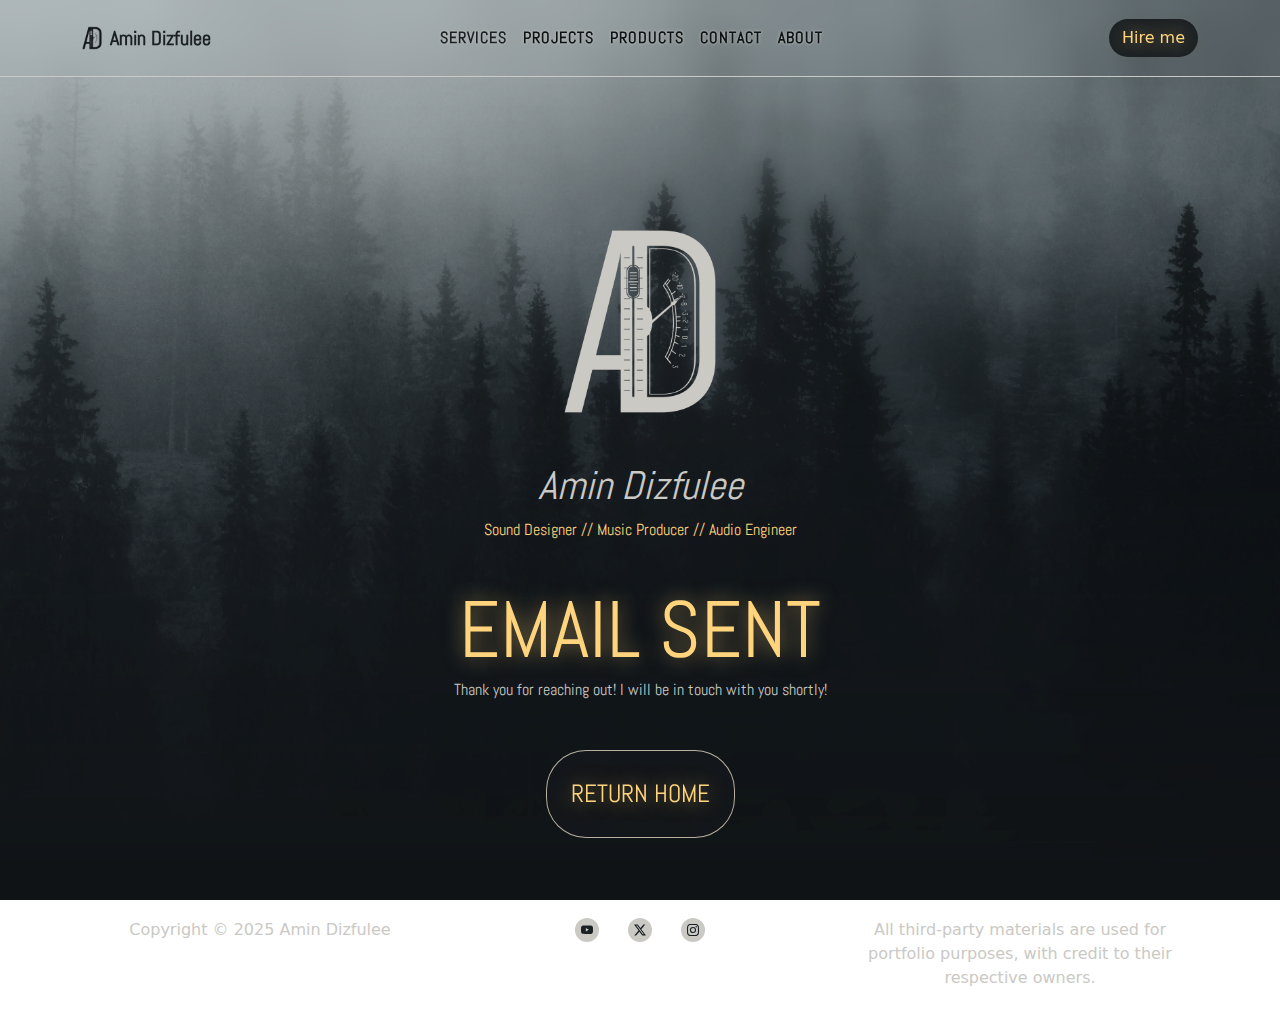
<file: sent.html>
<!DOCTYPE html>
<html data-bs-theme="light" lang="en">

<head>
    <meta charset="utf-8">
    <meta name="viewport" content="width=device-width, initial-scale=1.0, shrink-to-fit=no">
    <title>Amin Dizfulee</title>
    <meta name="twitter:description" content="Official website for Amin Dizfulee. Sound Designer and Mix Engineer.">
    <meta name="twitter:card" content="summary">
    <meta property="og:type" content="website">
    <meta name="twitter:title" content="Amin Dizfulee">
    <meta name="description" content="Official website for Amin Dizfulee. Sound Designer and Mix Engineer.">
    <meta property="og:image" content="assets/img/logo-dark-blue.png">
    <link rel="stylesheet" href="assets/bootstrap/css/bootstrap.min.css">
    <link rel="stylesheet" href="https://fonts.googleapis.com/css?family=Abel&amp;display=swap">
    <link rel="stylesheet" href="assets/css/bss-overrides.css">
    <link rel="stylesheet" href="assets/css/aos.min.css">
    <link rel="stylesheet" href="assets/css/Navbar-Centered-Links-icons.css">
    <link rel="stylesheet" href="assets/css/styles.css">
</head>

<body style="background-image: url(&quot;assets/img/background.png&quot;);background-repeat: no-repeat;background-size: cover;background-position: center;background-attachment: fixed;">
    <nav class="navbar navbar-expand-md bg-body py-3" data-aos="fade-down" data-aos-duration="500" data-aos-delay="200" style="background: transparent!important;">
        <div class="container"><a class="navbar-brand d-flex align-items-center" href="index.html"><img class="img-fluid me-2" width="943" height="1172" src="assets/img/dark-blue-logo.png" style="width: 20px;"><span style="font-family: Abel, sans-serif;font-weight: bold;color: #1a2024;">Amin Dizfulee</span></a><button data-bs-toggle="collapse" class="navbar-toggler" data-bs-target="#navcol-3"><span class="visually-hidden">Toggle navigation</span><span class="navbar-toggler-icon"></span></button>
            <div class="collapse navbar-collapse me-6" id="navcol-3">
                <ul class="navbar-nav mx-auto">
                    <li class="nav-item"><a class="nav-link" href="index.html" style="color: #1a2024;font-weight: bold;font-family: Abel, sans-serif;text-shadow: 0px 0px 3px #cac9c4;border-style: none;border-color: #0d1216;">Services</a></li>
                    <li class="nav-item"><a class="nav-link" href="projects.html" style="color: #0d1215;font-weight: bold;font-family: Abel, sans-serif;text-shadow: 0px 0px 3px #cac9c4;">Projects</a></li>
                    <li class="nav-item"><a class="nav-link" href="products.html" style="color: #0d1215;font-weight: bold;font-family: Abel, sans-serif;text-shadow: 0px 0px 3px #cac9c4;">Products</a></li>
                    <li class="nav-item"><a class="nav-link" href="contact.html" style="color: #0d1215;font-weight: bold;font-family: Abel, sans-serif;text-shadow: 0px 0px 3px #cac9c4;">Contact</a></li>
                    <li class="nav-item"><a class="nav-link" href="about.html" style="color: #0d1215;font-weight: bold;font-family: Abel, sans-serif;text-shadow: 0px 0px 3px #cac9c4;">About</a></li>
                </ul>
            </div><a href="contact.html"><button class="btn hire-btn" type="button" style="background: #1a2024;color: #ffd47d;border-color: transparent;border-radius: 50px;text-shadow: 0px 0px 20px rgba(255,212,125,0.78);">Hire me</button></a>
        </div>
    </nav>
    <section class="mb-0">
        <div class="container" style="/*background-image: url('assets/img/background.png');*/background-attachment: fixed;background-size: cover;background-position: center;justify-content: center;align-items: center;">
            <div class="d-flex" style="flex-direction: column;align-items: center;justify-content: center;position: relative;z-index: 2;"><img class="img-fluid d-flex mt-8" width="943" height="1172" data-aos="fade-up" data-aos-duration="700" data-aos-delay="100" data-aos-once="true" src="assets/img/logo-dark-blue.png" style="width: 200px;transform: scale(0.80);">
                <h1 class="mt-3" data-aos="fade-up" data-aos-duration="700" data-aos-delay="150" data-aos-once="true" style="color: #cac9c4;font-style: italic;font-family: Abel, sans-serif;">Amin Dizfulee</h1>
                <p data-aos="fade-up" data-aos-duration="700" data-aos-delay="200" data-aos-once="true" style="color: #ffd47d;z-index: 1;font-family: Abel, sans-serif;text-align: center;">Sound Designer // Music Producer // Audio Engineer</p>
            </div>
        </div>
    </section>
    <section class="mt-4 mt-xxl-5 mb-5" data-aos="fade-up" data-aos-duration="400" data-aos-delay="50" data-aos-once="true" style="color: rgb(255,255,255);text-align: center;">
        <h1 class="ms-0 pe-0 mt-0 pt-0 mb-0 pb-0" data-aos="fade" data-aos-duration="700" data-aos-delay="500" data-aos-once="true" style="color: #ffd47d;font-family: Abel, sans-serif;text-align: center;text-shadow: 0px 0px 20px rgba(255,212,125,0.52);font-size: 80px;text-decoration: none;">EMAIL SENT</h1>
        <p class="mb-5" data-aos="fade-up" data-aos-duration="700" data-aos-delay="900" data-aos-once="true" style="color: #cac9c4;z-index: 1;font-family: Abel, sans-serif;text-align: center;">Thank you for reaching out! I will be in touch with you shortly!</p><a class="mt-xxl-0 mb-xxl-0 glow-btn" data-aos="fade-up" data-aos-duration="700" data-aos-delay="1000" href="index.html" style="text-decoration: none;text-align: center;">
            <h1 class="ms-0 pe-0 mt-0 pt-3 mb-0 pb-3" data-aos="fade-up" data-aos-duration="700" data-aos-delay="100" data-aos-once="true" style="color: #ffd47d;font-family: Abel, sans-serif;text-align: center;text-shadow: 0px 0px 20px rgba(255,212,125,0.52);font-size: 25px;text-decoration: none;">RETURN HOME</h1>
        </a>
    </section>
    <footer class="text-center bg-body py-4" style="background: transparent!important;">
        <div class="container">
            <div class="row row-cols-1 row-cols-lg-3">
                <div class="col">
                    <p class="my-2" style="color: #cac9c4;">Copyright&nbsp;© 2025 Amin Dizfulee</p>
                </div>
                <div class="col">
                    <ul class="list-inline my-2">
                        <li class="list-inline-item me-4"><a class="bs-icon-circle bs-icon-primary bs-icon" href="https://www.youtube.com/@darkmax204" style="color: #1a2024;background: #cac9c4;"><svg xmlns="http://www.w3.org/2000/svg" width="1em" height="1em" fill="currentColor" viewBox="0 0 16 16" class="bi bi-youtube" style="color: #1a2024;">
                                    <path d="M8.051 1.999h.089c.822.003 4.987.033 6.11.335a2.01 2.01 0 0 1 1.415 1.42c.101.38.172.883.22 1.402l.01.104.022.26.008.104c.065.914.073 1.77.074 1.957v.075c-.001.194-.01 1.108-.082 2.06l-.008.105-.009.104c-.05.572-.124 1.14-.235 1.558a2.007 2.007 0 0 1-1.415 1.42c-1.16.312-5.569.334-6.18.335h-.142c-.309 0-1.587-.006-2.927-.052l-.17-.006-.087-.004-.171-.007-.171-.007c-1.11-.049-2.167-.128-2.654-.26a2.007 2.007 0 0 1-1.415-1.419c-.111-.417-.185-.986-.235-1.558L.09 9.82l-.008-.104A31.4 31.4 0 0 1 0 7.68v-.123c.002-.215.01-.958.064-1.778l.007-.103.003-.052.008-.104.022-.26.01-.104c.048-.519.119-1.023.22-1.402a2.007 2.007 0 0 1 1.415-1.42c.487-.13 1.544-.21 2.654-.26l.17-.007.172-.006.086-.003.171-.007A99.788 99.788 0 0 1 7.858 2h.193zM6.4 5.209v4.818l4.157-2.408z"></path>
                                </svg></a></li>
                        <li class="list-inline-item me-4" style="color: #ffffff;"><a class="bs-icon-circle bs-icon-primary bs-icon" href="https://x.com/darkmax204" style="color: #ffffff;background: #cac9c4;"><svg xmlns="http://www.w3.org/2000/svg" width="1em" height="1em" fill="currentColor" viewBox="0 0 16 16" class="bi bi-twitter-x" style="color: #1a2024;">
                                    <path d="M12.6.75h2.454l-5.36 6.142L16 15.25h-4.937l-3.867-5.07-4.425 5.07H.316l5.733-6.57L0 .75h5.063l3.495 4.633L12.601.75Zm-.86 13.028h1.36L4.323 2.145H2.865l8.875 11.633Z"></path>
                                </svg></a></li>
                        <li class="list-inline-item" style="color: #ffffff;"><a class="bs-icon-circle bs-icon-primary bs-icon" href="https://www.instagram.com/amin.dizfulee?igsh=MXhqcjJsMzNhMWNneg%3D%3D&amp;utm_source=qr" style="color: #ffffff;background: #cac9c4;"><svg xmlns="http://www.w3.org/2000/svg" width="1em" height="1em" fill="currentColor" viewBox="0 0 16 16" class="bi bi-instagram" style="color: #1a2024;">
                                    <path d="M8 0C5.829 0 5.556.01 4.703.048 3.85.088 3.269.222 2.76.42a3.917 3.917 0 0 0-1.417.923A3.927 3.927 0 0 0 .42 2.76C.222 3.268.087 3.85.048 4.7.01 5.555 0 5.827 0 8.001c0 2.172.01 2.444.048 3.297.04.852.174 1.433.372 1.942.205.526.478.972.923 1.417.444.445.89.719 1.416.923.51.198 1.09.333 1.942.372C5.555 15.99 5.827 16 8 16s2.444-.01 3.298-.048c.851-.04 1.434-.174 1.943-.372a3.916 3.916 0 0 0 1.416-.923c.445-.445.718-.891.923-1.417.197-.509.332-1.09.372-1.942C15.99 10.445 16 10.173 16 8s-.01-2.445-.048-3.299c-.04-.851-.175-1.433-.372-1.941a3.926 3.926 0 0 0-.923-1.417A3.911 3.911 0 0 0 13.24.42c-.51-.198-1.092-.333-1.943-.372C10.443.01 10.172 0 7.998 0h.003zm-.717 1.442h.718c2.136 0 2.389.007 3.232.046.78.035 1.204.166 1.486.275.373.145.64.319.92.599.28.28.453.546.598.92.11.281.24.705.275 1.485.039.843.047 1.096.047 3.231s-.008 2.389-.047 3.232c-.035.78-.166 1.203-.275 1.485a2.47 2.47 0 0 1-.599.919c-.28.28-.546.453-.92.598-.28.11-.704.24-1.485.276-.843.038-1.096.047-3.232.047s-2.39-.009-3.233-.047c-.78-.036-1.203-.166-1.485-.276a2.478 2.478 0 0 1-.92-.598 2.48 2.48 0 0 1-.6-.92c-.109-.281-.24-.705-.275-1.485-.038-.843-.046-1.096-.046-3.233 0-2.136.008-2.388.046-3.231.036-.78.166-1.204.276-1.486.145-.373.319-.64.599-.92.28-.28.546-.453.92-.598.282-.11.705-.24 1.485-.276.738-.034 1.024-.044 2.515-.045v.002zm4.988 1.328a.96.96 0 1 0 0 1.92.96.96 0 0 0 0-1.92zm-4.27 1.122a4.109 4.109 0 1 0 0 8.217 4.109 4.109 0 0 0 0-8.217zm0 1.441a2.667 2.667 0 1 1 0 5.334 2.667 2.667 0 0 1 0-5.334"></path>
                                </svg></a></li>
                    </ul>
                </div>
                <div class="col">
                    <p class="my-2" style="color: #cac9c4;">All third-party materials are used for portfolio purposes, with credit to their respective owners.</p>
                </div>
            </div>
        </div>
    </footer>
    <script src="assets/bootstrap/js/bootstrap.min.js"></script>
    <script src="assets/js/aos.min.js"></script>
    <script src="assets/js/bs-init.js"></script>
</body>

</html>
</file>
<file: assets/css/bss-overrides.css>
.mx-auto {
  margin-right: auto!important;
  margin-left: auto!important;
}

.my-2 {
  margin-top: .5rem!important;
  margin-bottom: .5rem!important;
}

.mt-0 {
  margin-top: 0!important;
}

.mt-1 {
  margin-top: .25rem!important;
}

.mt-3 {
  margin-top: 1rem!important;
}

.mt-4 {
  margin-top: 1.5rem!important;
}

.mt-5 {
  margin-top: 3rem!important;
}

.mt-8 {
  margin-top: 7.5rem !important;
}

.me-0 {
  margin-right: 0!important;
}

.me-2 {
  margin-right: .5rem!important;
}

.me-3 {
  margin-right: 1rem!important;
}

.me-4 {
  margin-right: 1.5rem!important;
}

.me-5 {
  margin-right: 3rem!important;
}

.me-6 {
  margin-right: 4.5rem !important;
}

.me-7 {
  margin-right: 6rem !important;
}

.mb-0 {
  margin-bottom: 0!important;
}

.mb-3 {
  margin-bottom: 1rem!important;
}

.mb-4 {
  margin-bottom: 1.5rem!important;
}

.mb-5 {
  margin-bottom: 3rem!important;
}

.ms-0 {
  margin-left: 0!important;
}

.ms-3 {
  margin-left: 1rem!important;
}

.ms-5 {
  margin-left: 3rem!important;
}

.ms-7 {
  margin-left: 6rem !important;
}

@media (min-width:1400px) {
  .mt-xxl-0 {
    margin-top: 0!important;
  }
}

@media (min-width:1400px) {
  .mt-xxl-5 {
    margin-top: 3rem!important;
  }
}

@media (min-width:1400px) {
  .me-xxl-5 {
    margin-right: 3rem!important;
  }
}

@media (min-width:1400px) {
  .mb-xxl-0 {
    margin-bottom: 0!important;
  }
}

@media (min-width:1400px) {
  .ms-xxl-5 {
    margin-left: 3rem!important;
  }
}
</file>
<file: assets/css/Navbar-Centered-Links-icons.css>
.bs-icon {
  --bs-icon-size: .75rem;
  display: flex;
  flex-shrink: 0;
  justify-content: center;
  align-items: center;
  font-size: var(--bs-icon-size);
  width: calc(var(--bs-icon-size) * 2);
  height: calc(var(--bs-icon-size) * 2);
  color: var(--bs-primary);
}

.bs-icon-xs {
  --bs-icon-size: 1rem;
  width: calc(var(--bs-icon-size) * 1.5);
  height: calc(var(--bs-icon-size) * 1.5);
}

.bs-icon-sm {
  --bs-icon-size: 1rem;
}

.bs-icon-md {
  --bs-icon-size: 1.5rem;
}

.bs-icon-lg {
  --bs-icon-size: 2rem;
}

.bs-icon-xl {
  --bs-icon-size: 2.5rem;
}

.bs-icon.bs-icon-primary {
  color: var(--bs-white);
  background: var(--bs-primary);
}

.bs-icon.bs-icon-primary-light {
  color: var(--bs-primary);
  background: rgba(var(--bs-primary-rgb), .2);
}

.bs-icon.bs-icon-semi-white {
  color: var(--bs-primary);
  background: rgba(255, 255, 255, .5);
}

.bs-icon.bs-icon-rounded {
  border-radius: .5rem;
}

.bs-icon.bs-icon-circle {
  border-radius: 50%;
}

background.parallax {
  background-attachment: fixed;
  background-size: cover;
  background-position: center;
  justify-content: center;
  align-items: center;
}

transparency.navbar {
  background: transparent !important;
  box-shadow: none !important;
  border: none !important;
}

transparency {
}
</file>
<file: assets/css/styles.css>
.contact-form {
  background: rgba(255, 255, 255, 0.05);
  border: 1px solid rgba(255, 255, 255, 0.1);
  backdrop-filter: blur(12px);
  -webkit-backdrop-filter: blur(12px);
  color: #fff;
  max-width: 600px;
  margin: 0 auto;
  padding: 2rem;
  border-radius: 2rem;
}

.contact-form .form-control {
  background: rgba(255, 255, 255, 0.05);
  border: 1px solid rgba(255, 255, 255, 0.2);
  color: #fff;
  transition: all 0.3s ease;
}

.contact-form .form-control:focus {
  border-color: #ffd47d;
  box-shadow: 0 0 10px rgba(255, 212, 125, 0.4);
}

.contact-form .btn-primary {
  background: #ffd47d;
  border: none;
  color: #1a2024;
  font-weight: 600;
  transition: all 0.3s ease;
}

.contact-form .btn-primary:hover {
  box-shadow: 0 0 20px rgba(255, 212, 125, 0.7);
  transform: scale(1.05);
}

.contact-form ::placeholder {
  color: #cac9c4;
}

.glow-btn {
  display: inline-block;
  padding: 12px 24px;
  border-radius: 40px;
  color: #ffd47d;
  border: 1px solid rgba(255,241,214,0.7);
  text-decoration: none;
  text-align: center;
  font-weight: 600;
  font-size: 1.1rem;
  cursor: pointer;
  transition: all 0.3s ease;
  background: rgba(255, 255, 255, 0.05);
  backdrop-filter: blur(5px);
  -webkit-backdrop-filter: blur(5px);
  background: rgba(26,32,36,0.29);
}

.glow-btn:hover {
  background: rgba(255, 212, 125, 0.1);
  box-shadow: 0 0 30px rgba(255, 212, 125, 0.5);
  transform: translateY(-2px);
  color: #fff;
  border: 2px solid rgba(255, 212, 125, 0.7);
  box-shadow: 0 0 20px rgba(255, 212, 125, 0.2);
  text-shadow: 0 0 10px rgba(255, 212, 125, 0.4);
}

.container {
}

.navbar {
  backdrop-filter: blur(10px);
  -webkit-backdrop-filter: blur(10px);
  background: rgba(0, 0, 0, 0.3);
  border-bottom: 1px solid rgb(202,201,196);
}

.nav-link {
  color: rgba(255, 255, 255, 0.85);
  font-weight: 500;
  text-transform: uppercase;
  letter-spacing: 1px;
  transition: all 0.3s ease;
  padding: 10px 16px;
  position: relative;
}

.nav-link:hover {
  color: #ffd47d;
  text-shadow: 0 0 12px rgba(255, 212, 125, 0.5);
  transform: translateY(-2px);
}

.nav-link::after {
  content: "";
  position: absolute;
  left: 50%;
  bottom: 4px;
  width: 0%;
  height: 2px;
  background-color: #ffd47d;
  box-shadow: 0 0 10px rgba(255,212,125,0.4);
  transition: width 0.3s ease, left 0.3s ease;
  transform: translateX(-50%);
}

.nav-link:hover::after {
  width: 80%;
  left: 50%;
}

hire-btn {
  font-size: 1rem;
  padding: 10px 20px;
  color: #ffd47d;
  border: 2px solid rgba(255,212,125,0.7);
  border-radius: 10px;
  background: rgba(255,255,255,0.05);
  text-shadow: 0 0 10px rgba(255,212,125,0.4);
  transition: all 0.9s cubic-bezier(0.65, 0, 0.35, 1);
}

.hire-btn:hover {
  color: #fff;
  text-shadow: 0 0 20px rgba(255,212,125,0.6);
  transform: translateY(-2px) scale(1.05);
  box-shadow: 0 0 20px rgba(255,212,125,0.5);
}

.project-row {
  margin: 50px auto;
  padding: 30px;
  backdrop-filter: blur(5px);
  -webkit-backdrop-filter: blur(5px);
  background: rgba(255, 255, 255, 0.05);
  border: 1px solid rgb(26,32,36);
  border-radius: 20px;
  box-shadow: 0 0 30px rgb(26,32,36);
  transition: all 0.4s cubic-bezier(0.65, 0, 0.35, 1);
}

.project-row:hover {
  box-shadow: 0 0 40px rgb(26,32,36);
  transform: scale(1.01);
}

.project-row iframe, .project-row img {
  border-radius: 15px;
  width: 100%;
  height: auto;
  aspect-ratio: 21 / 9;
  object-fit: cover;
  box-shadow: 0 0 15px rgb(26,32,36);
  transition: all 0.3s ease;
}

.project-row iframe:hover, .project-row img:hover {
  transform: scale(1.02);
  box-shadow: 0 0 25px rgba(255, 212, 125, 0.3);
}

.project-row h4 {
  color: #ffd47d;
  text-align: center;
  margin-top: 15px;
  text-shadow: 0 0 10px rgba(255, 212, 125, 0.4);
}

.project-row p {
  color: rgba(255, 255, 255, 0.8);
  text-align: center;
  font-size: 0.9rem;
}
</file>
